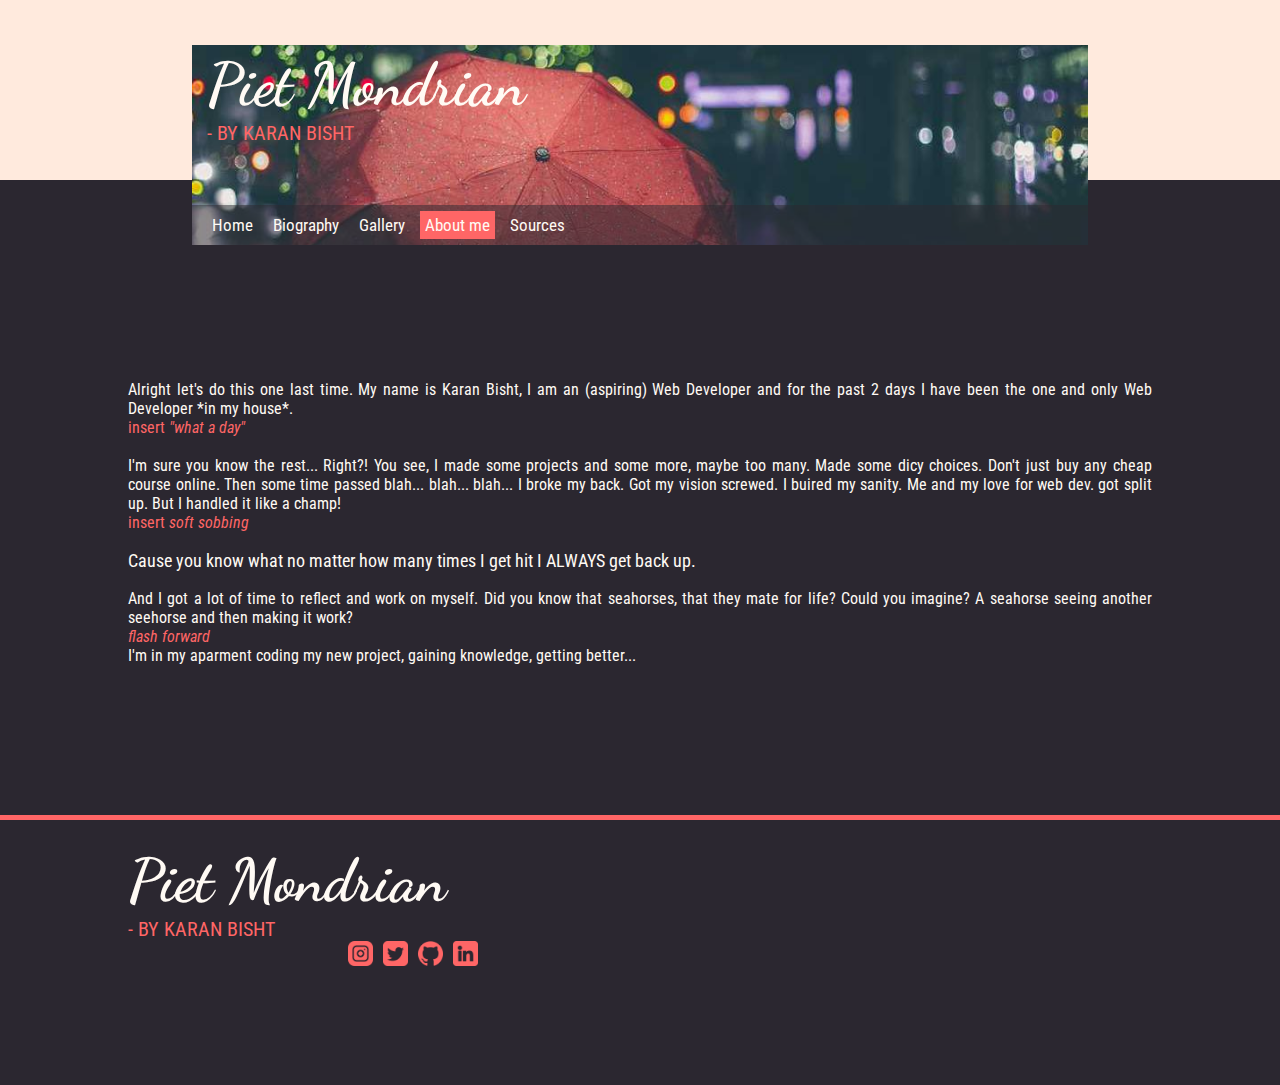
<file: about_me.html>
<!DOCTYPE html>
<html lang="en">

<head>
    <meta charset="UTF-8">
    <meta name="viewport" content="width=device-width, initial-scale=1.0">
    <title>About Me</title>

    <link rel="preconnect" href="https://fonts.googleapis.com">
    <link rel="preconnect" href="https://fonts.gstatic.com" crossorigin>
    <link href="https://fonts.googleapis.com/css2?family=Dancing+Script:wght@600&display=swap" rel="stylesheet">

    <link rel="preconnect" href="https://fonts.googleapis.com">
    <link rel="preconnect" href="https://fonts.gstatic.com" crossorigin>
    <link href="https://fonts.googleapis.com/css2?family=Roboto+Condensed:wght@300&display=swap" rel="stylesheet">

    <link rel="apple-touch-icon" sizes="180x180" href="./assets/favicon/apple-touch-icon.png">
    <link rel="icon" type="image/png" sizes="32x32" href="./assets/favicon/favicon-32x32.png">
    <link rel="icon" type="image/png" sizes="16x16" href="./assets/favicon/favicon-16x16.png">
    <link rel="manifest" href="./assets/favicon/site.webmanifest">

    <link rel="stylesheet" href="./assets/css/style.css">

    <style>
        p,
        h4 {
            font-family: 'Roboto Condensed', sans-serif;
            text-align: justify;
            color: #FFFAF4;
        }

        span {
            color: #FF6666;
        }

        .emphasis {
            font-size: 18px;
        }
    </style>
</head>

<body>
    <header></header>
    <div class="heading">
        <img src="./assets/images/0.jpg" alt="">
        <h2>Piet Mondrian</h2>
        <p>- BY KARAN BISHT</p>
        <div class="navigation">
            <a href="./index.html" style="margin-left: 15px;">Home</a>
            <a href="./biography.html">Biography</a>
            <a href="./gallery.html">Gallery</a>
            <a href="./about_me.html" style="background-color: #FF6666;">About me</a>
            <a href="./sources.html">Sources</a>
        </div>
    </div>
    <div class="flex_centre">
        <div class="main">
            <p>
                Alright let's do this one last time.
                My name is Karan Bisht, I am an (aspiring) Web Developer and
                for the past 2 days I have been the one and only Web Developer *in my house*.
                <br>
                <span>insert <i>"what a day"</i></span>
                <br><br>
                I'm sure you know the rest... Right?!
                You see, I made some projects and some more, maybe too many. Made some dicy choices. Don't just buy any
                cheap course online. Then some time passed blah... blah... blah...
                I broke my back. Got my vision screwed. I buired my sanity. Me and my love for web dev. got split up.
                But I handled it like a champ!
                <br>
                <span>insert <i>soft sobbing</i></span>
                <br>
            </p>
            <br>
            <p class="emphasis">Cause you know what no matter how many times I get hit I ALWAYS get back up.</p>
            <br>
            <p>
                And I got a lot of time to reflect and work on myself. Did you know that seahorses, that they mate for
                life?
                Could you imagine? A seahorse seeing another seehorse and then making it work?
                <br>
                <span><i>flash forward</i></span>
                <br>
                I'm in my aparment coding my new project, gaining knowledge, getting better...
            </p>
        </div>

    </div>

    <footer>
        <h3></h3>
        <div class="contact">
            <h2>Piet Mondrian</h2>
            <p>- BY KARAN BISHT</p>
            <div class="links">
                <a href="https://instagram.com/karan_b1603" target="_blank">
                    <img src="./assets/images/instagram.png" width="25px"></a>
                <a href="https://twitter.com/karan_b1603" target="_blank">
                    <img src="./assets/images/twitter.png" width="25px"></a>
                <a href="https://github.com/Karan-Bisht16" target="_blank">
                    <img src="./assets/images/github.png" width="25px"></a>
                <a href="https://www.linkedin.com/in/karan-bisht-583918254/" target="_blank">
                    <img src="./assets/images/linkedin.png" width="25px"></a>
            </div>
        </div>
    </footer>
</body>

</html>
</file>
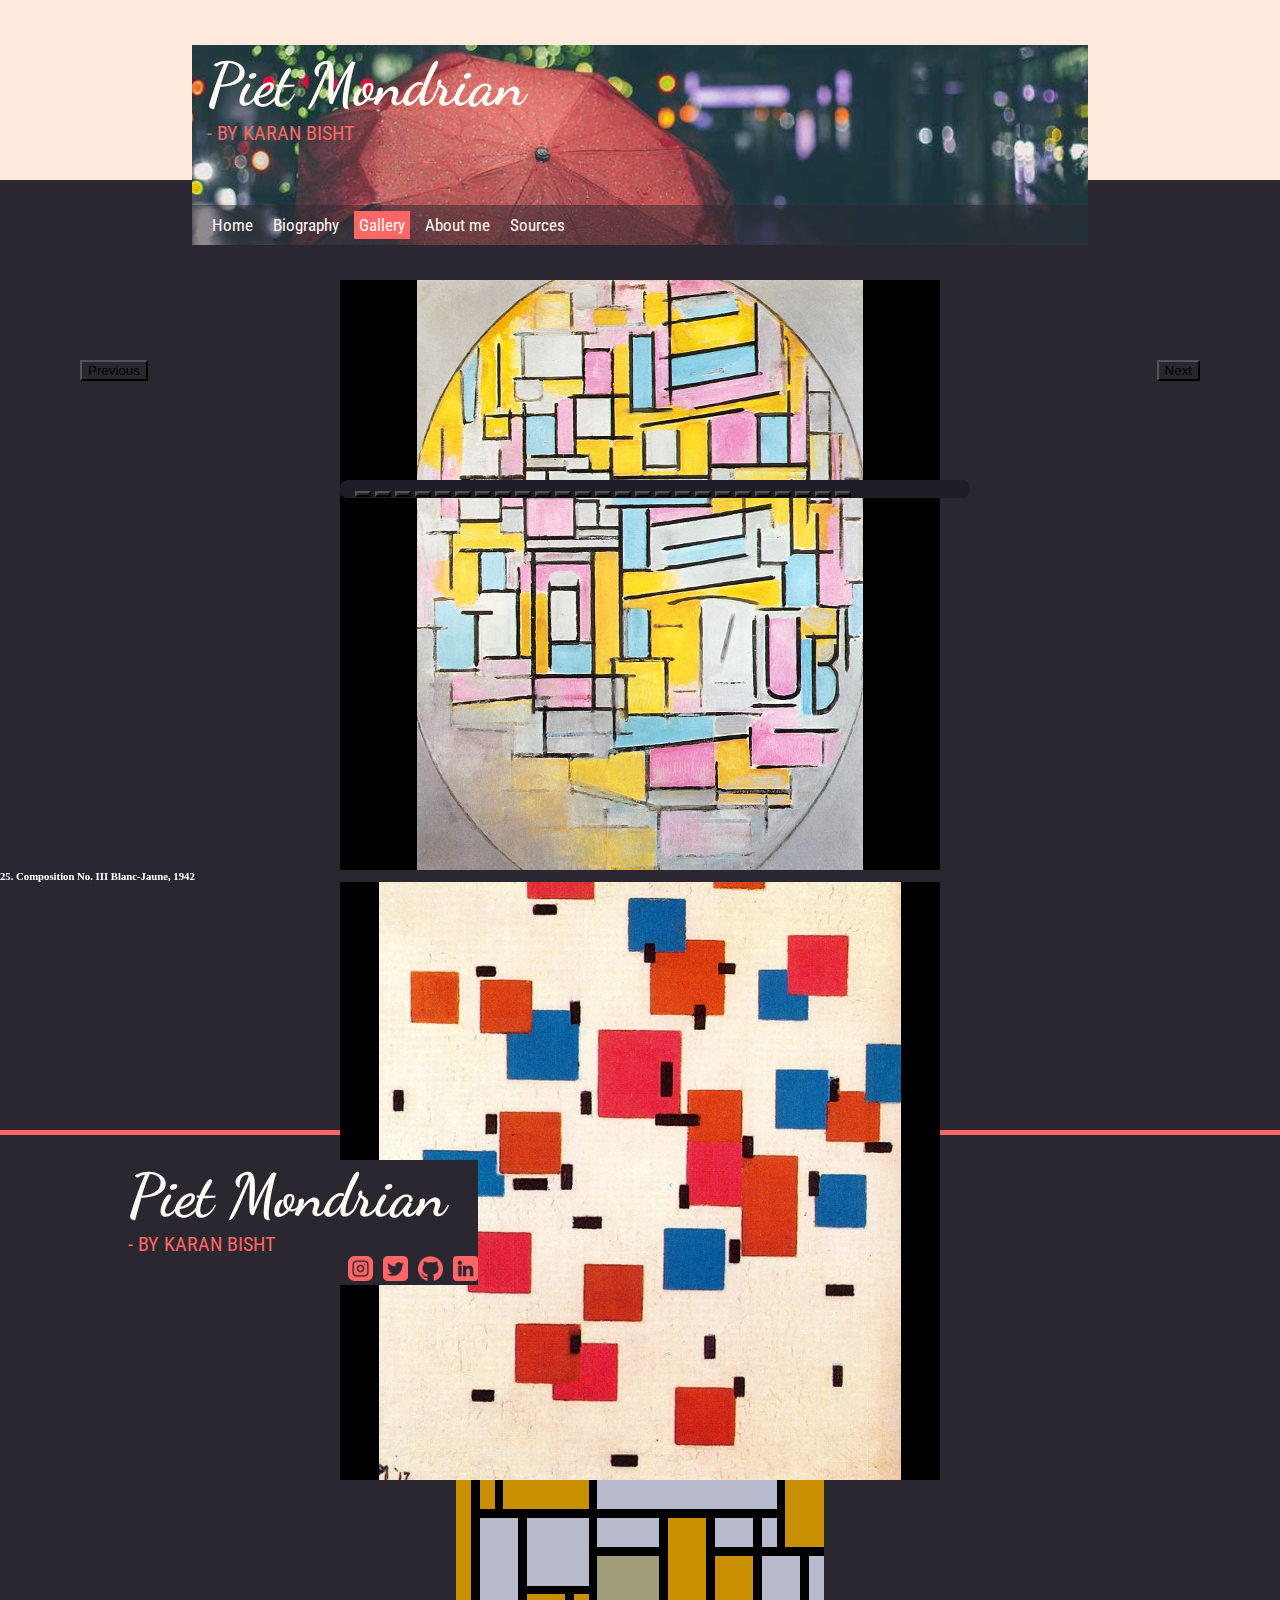
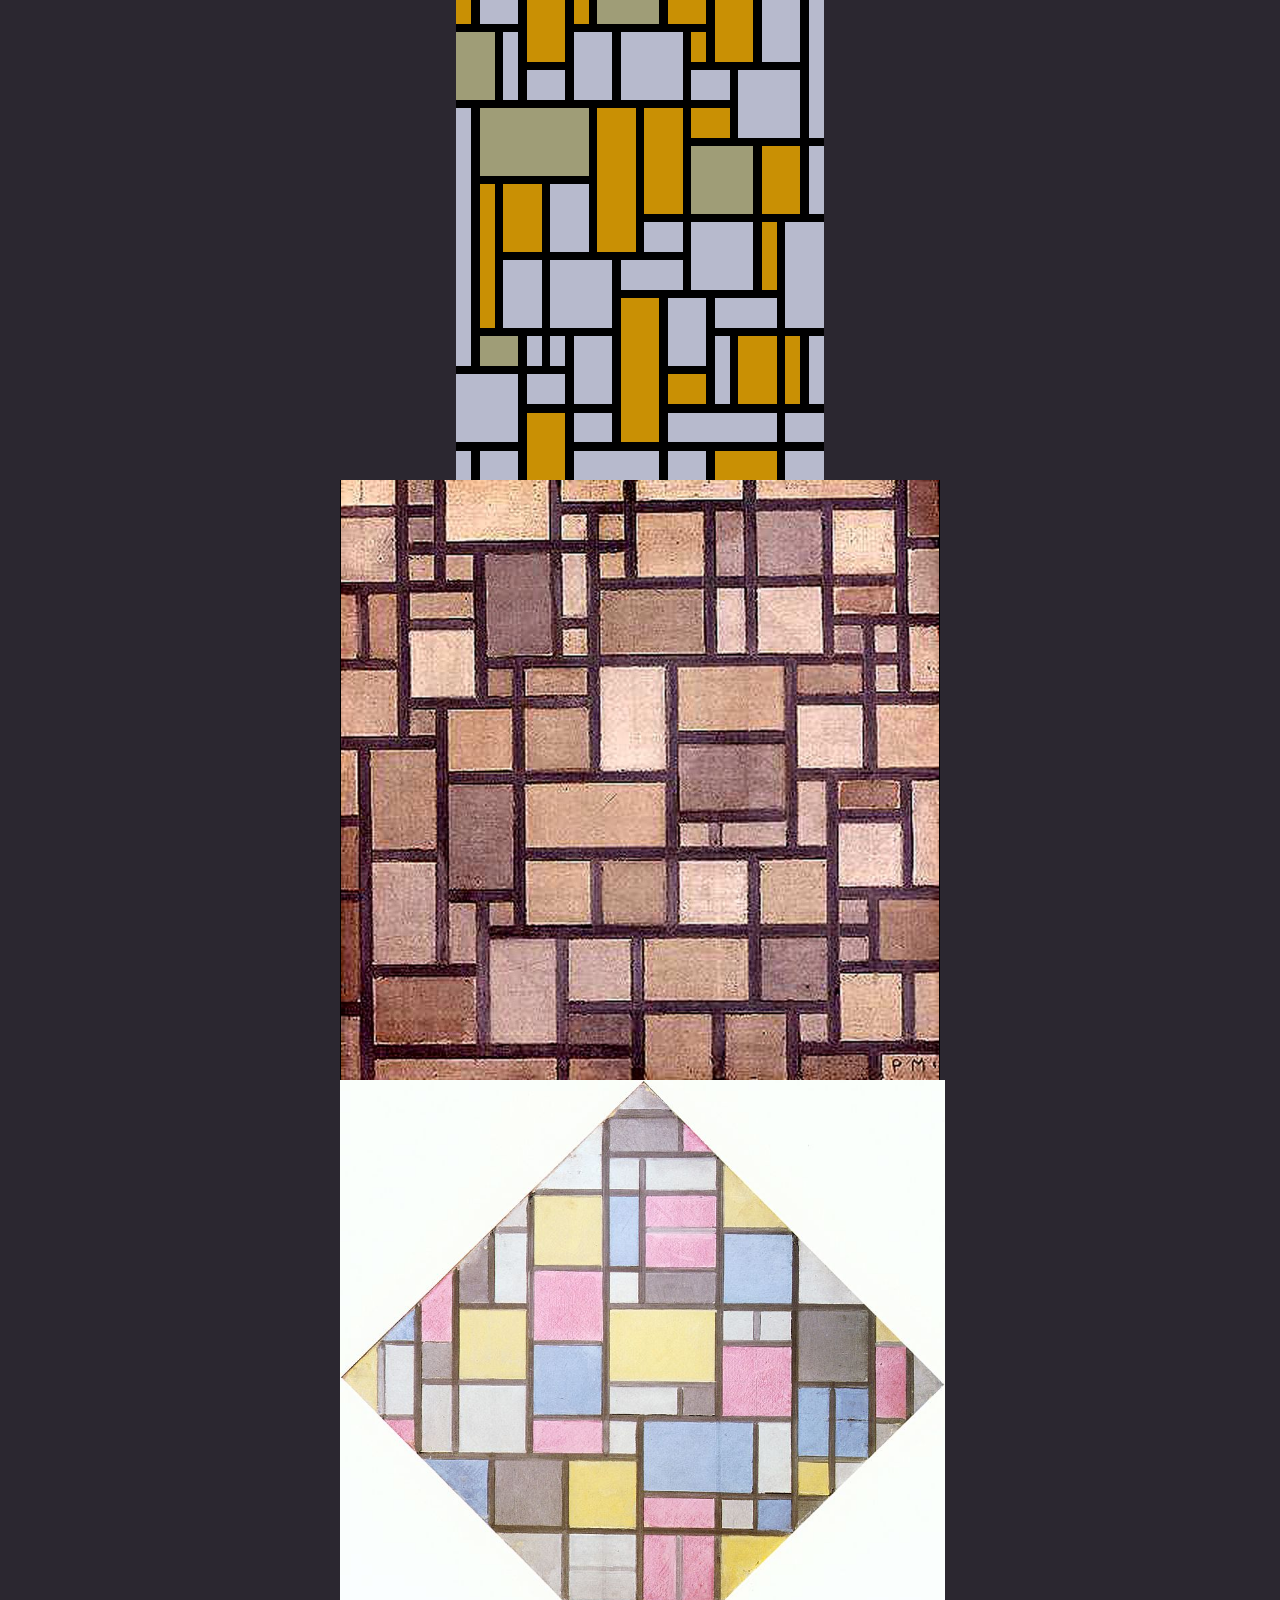
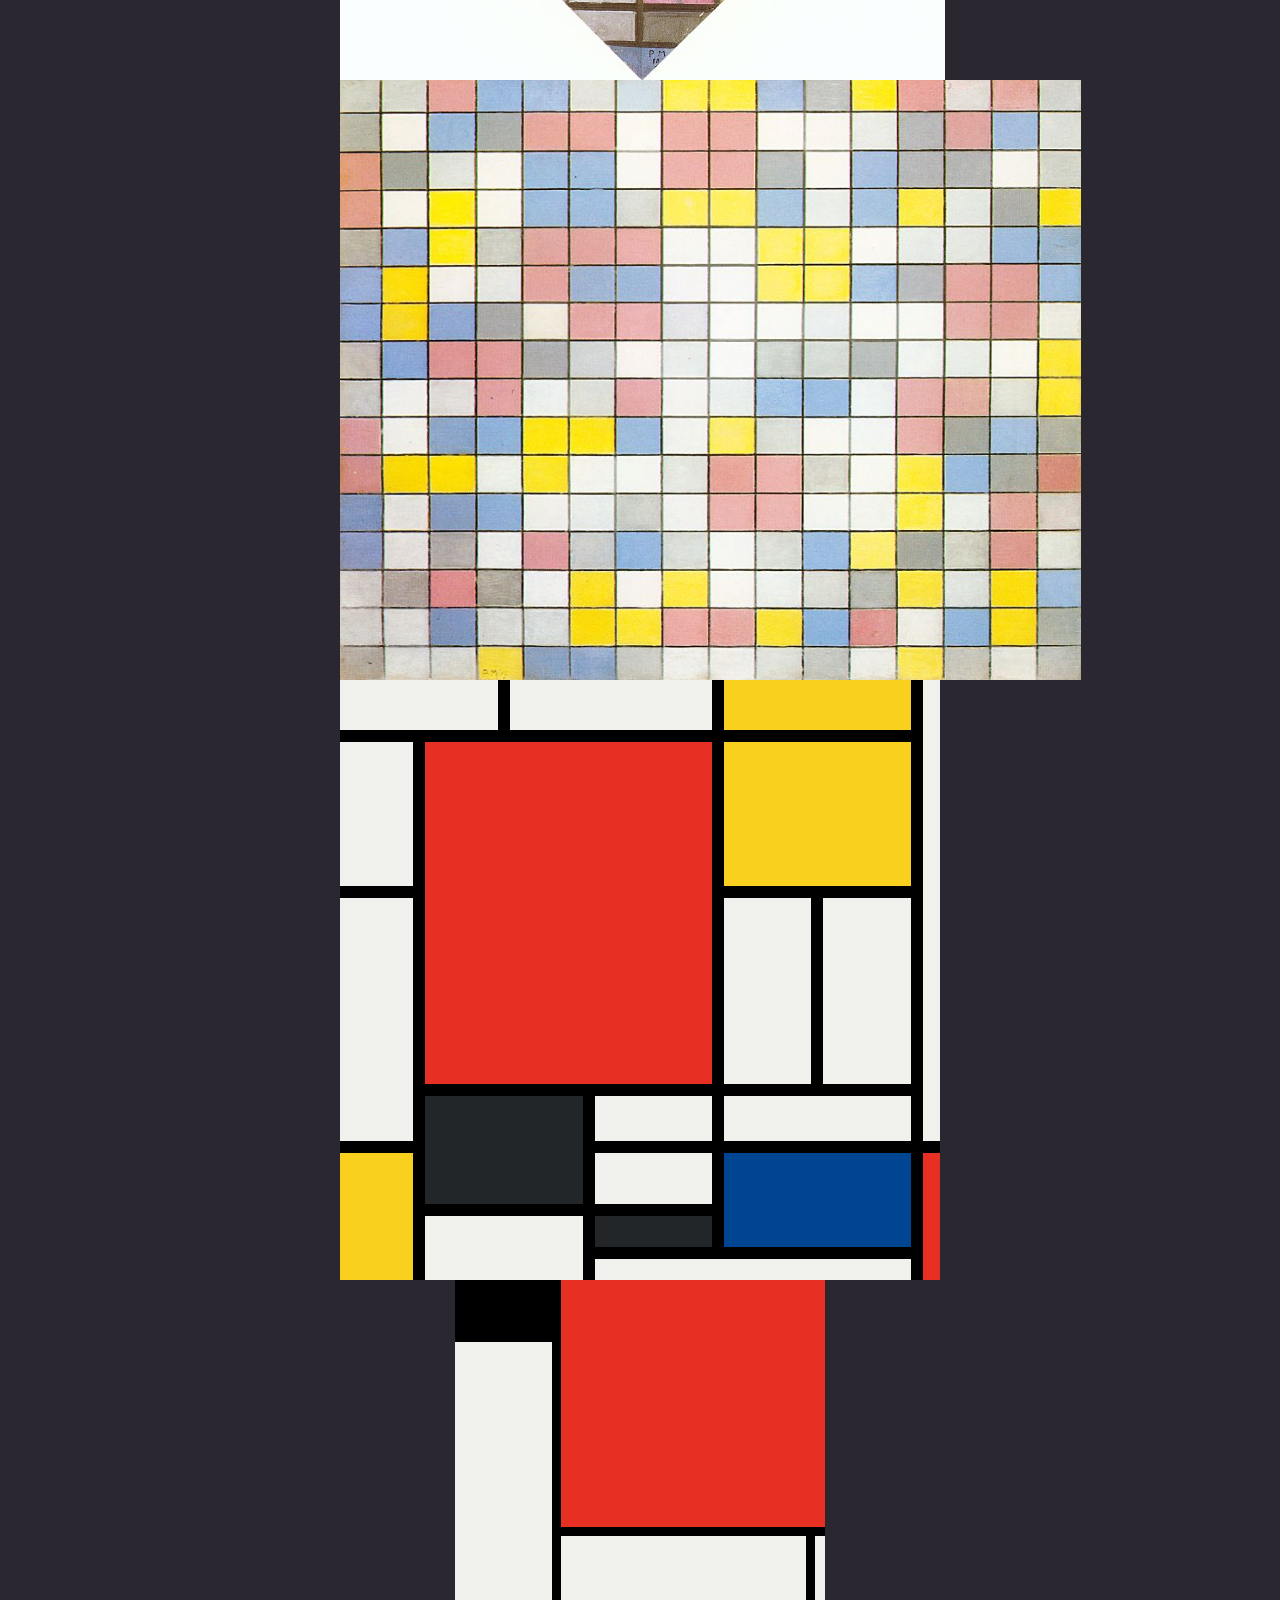
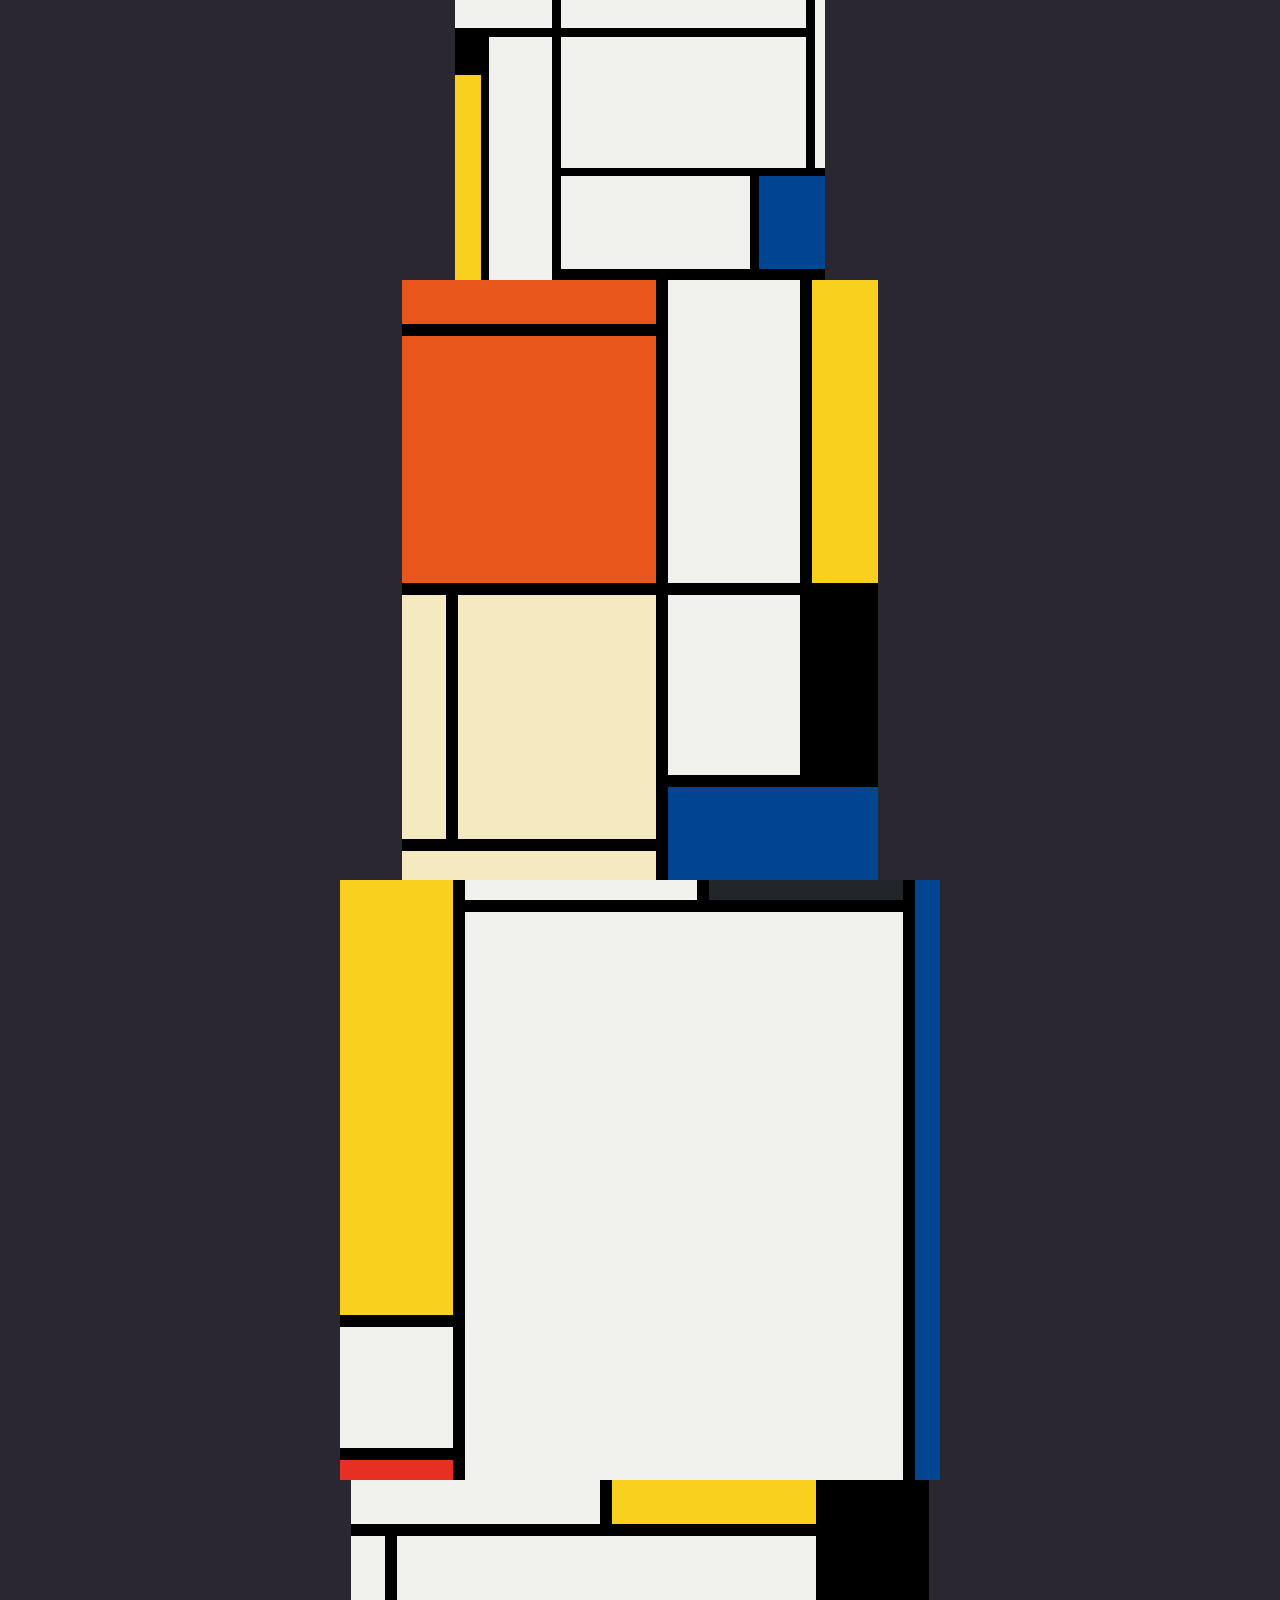
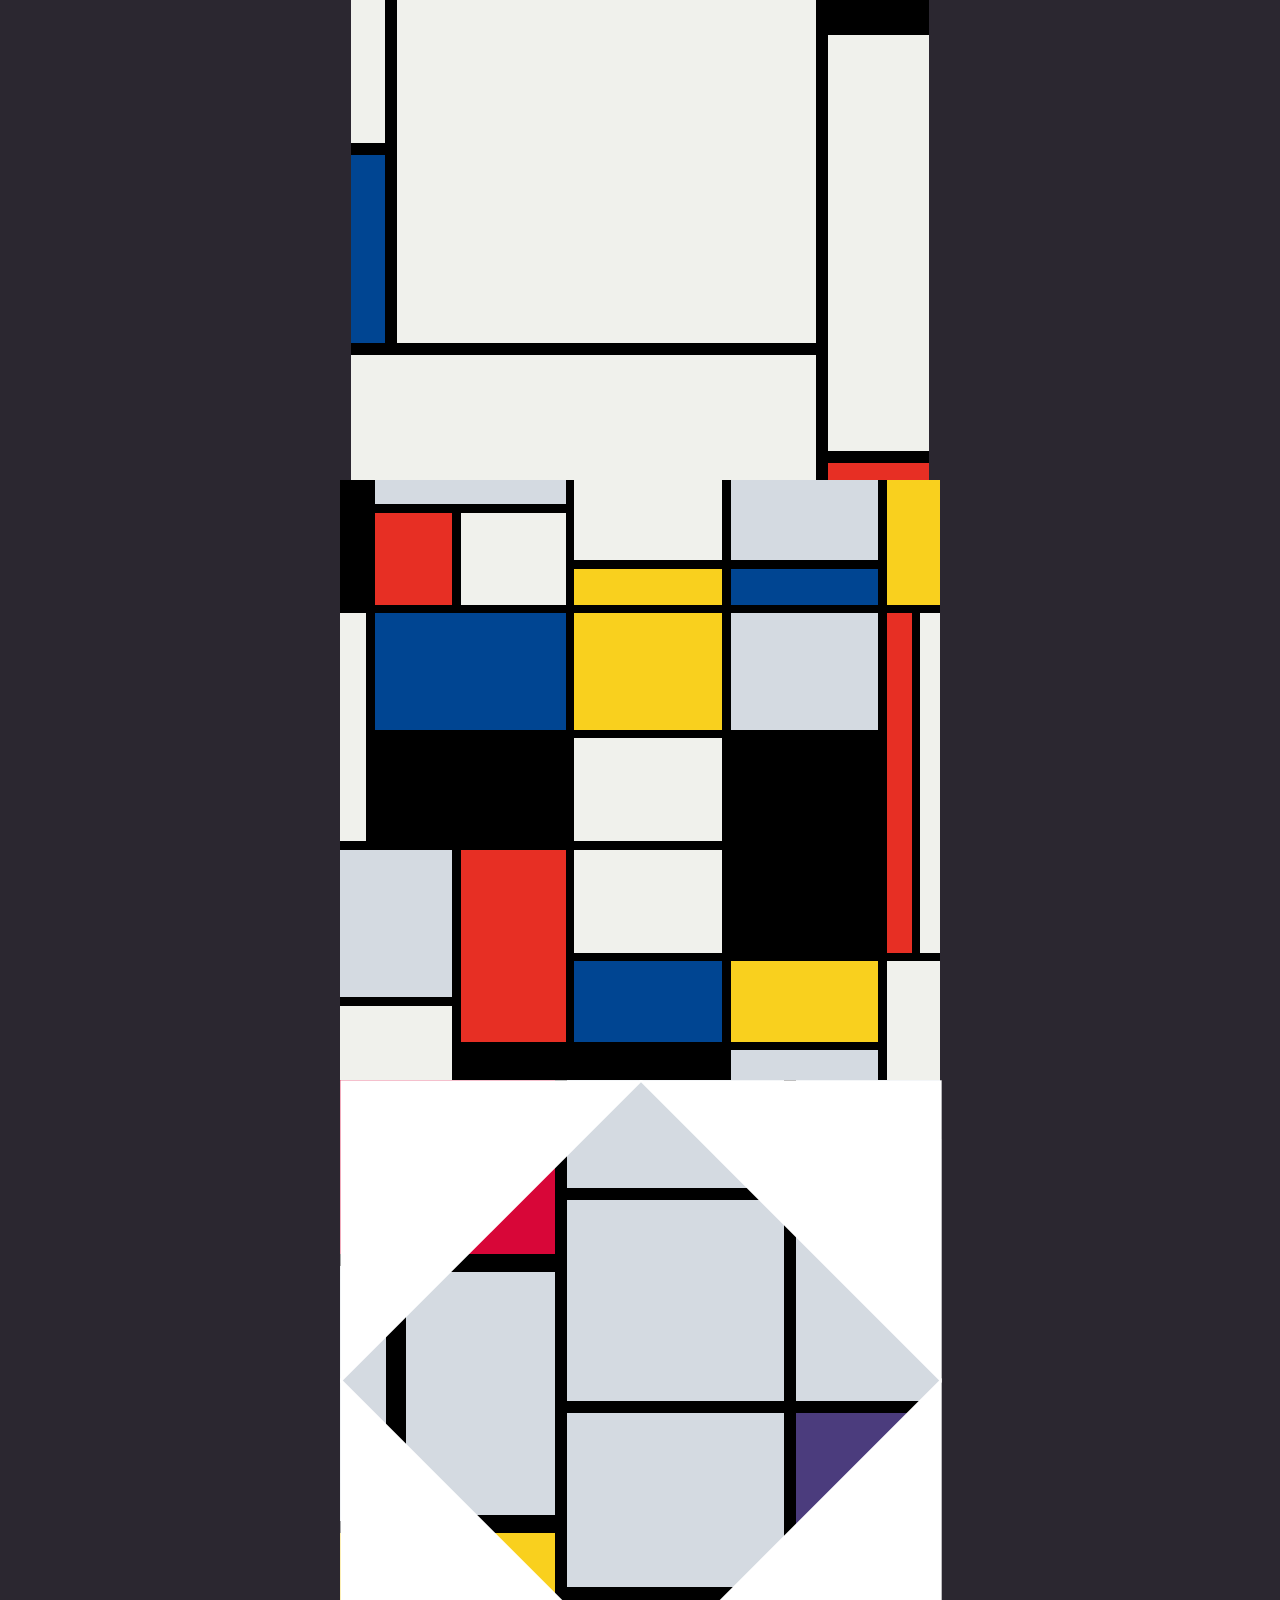
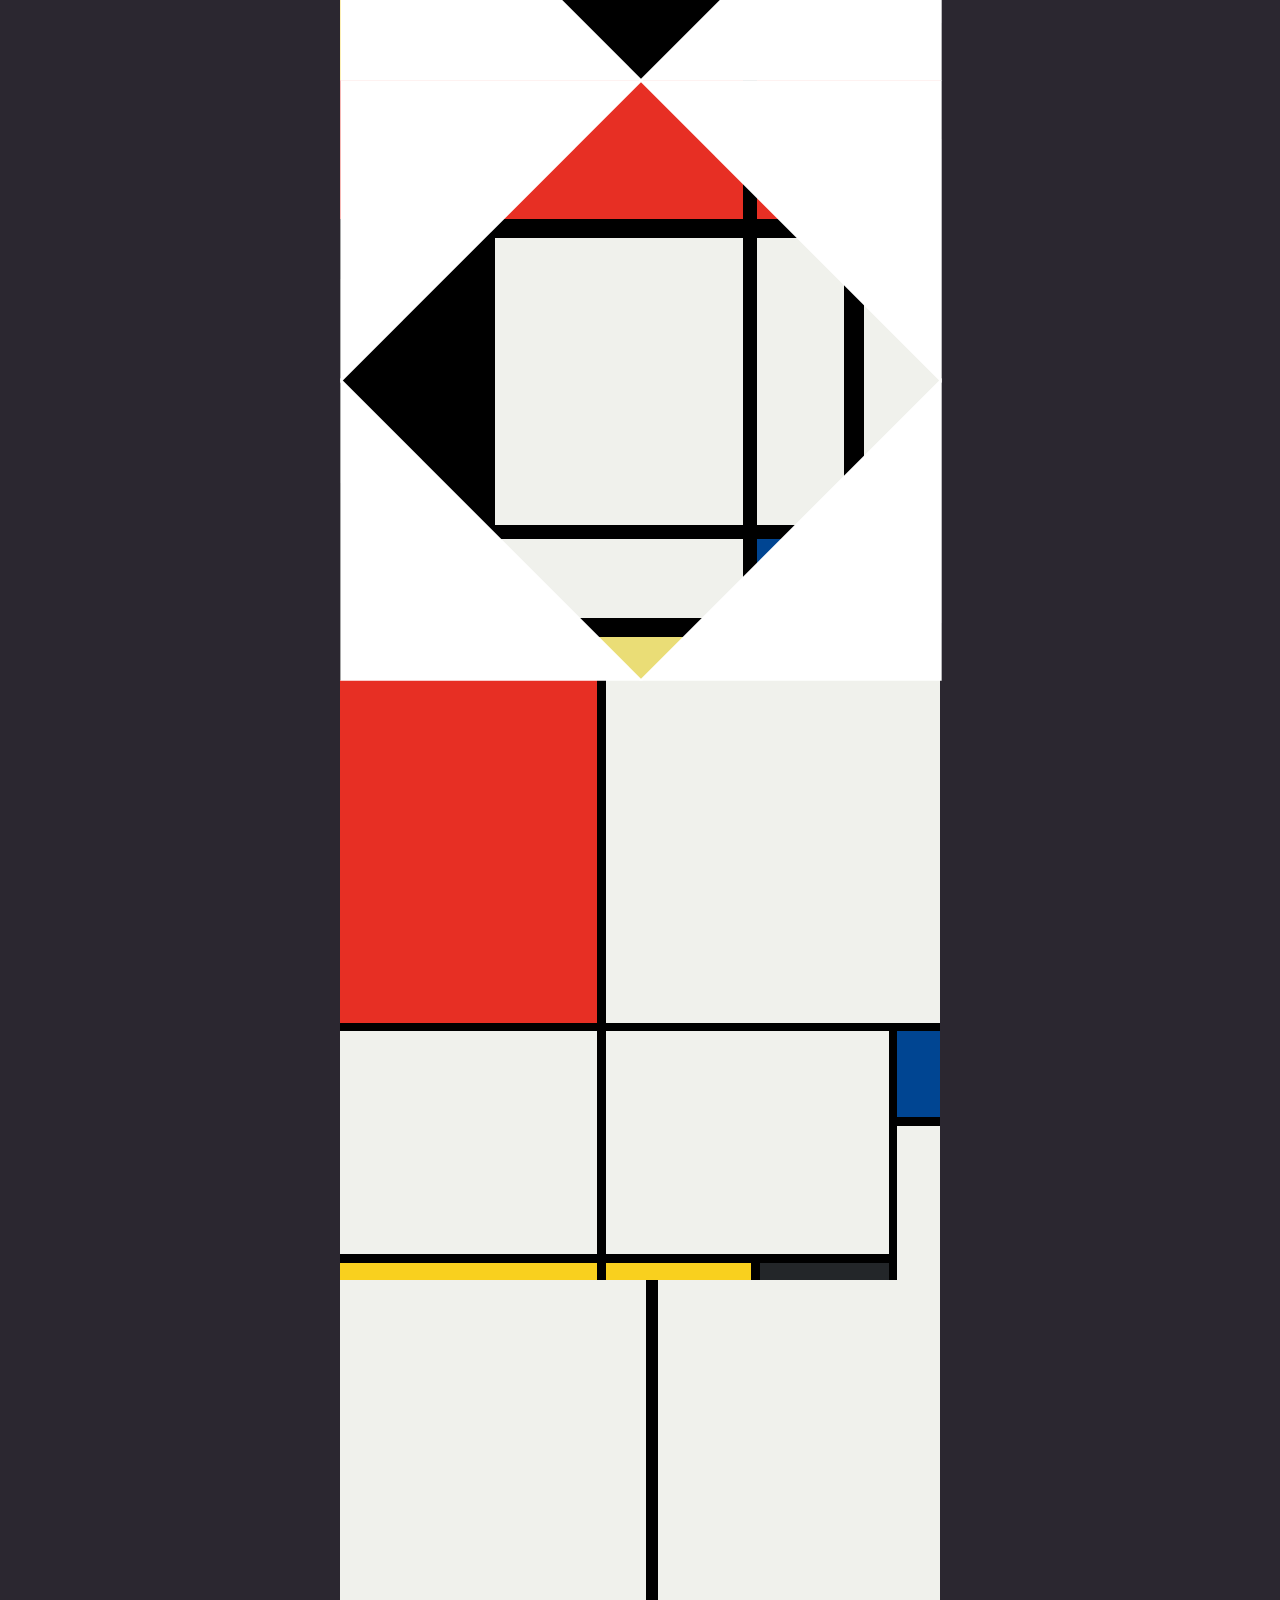
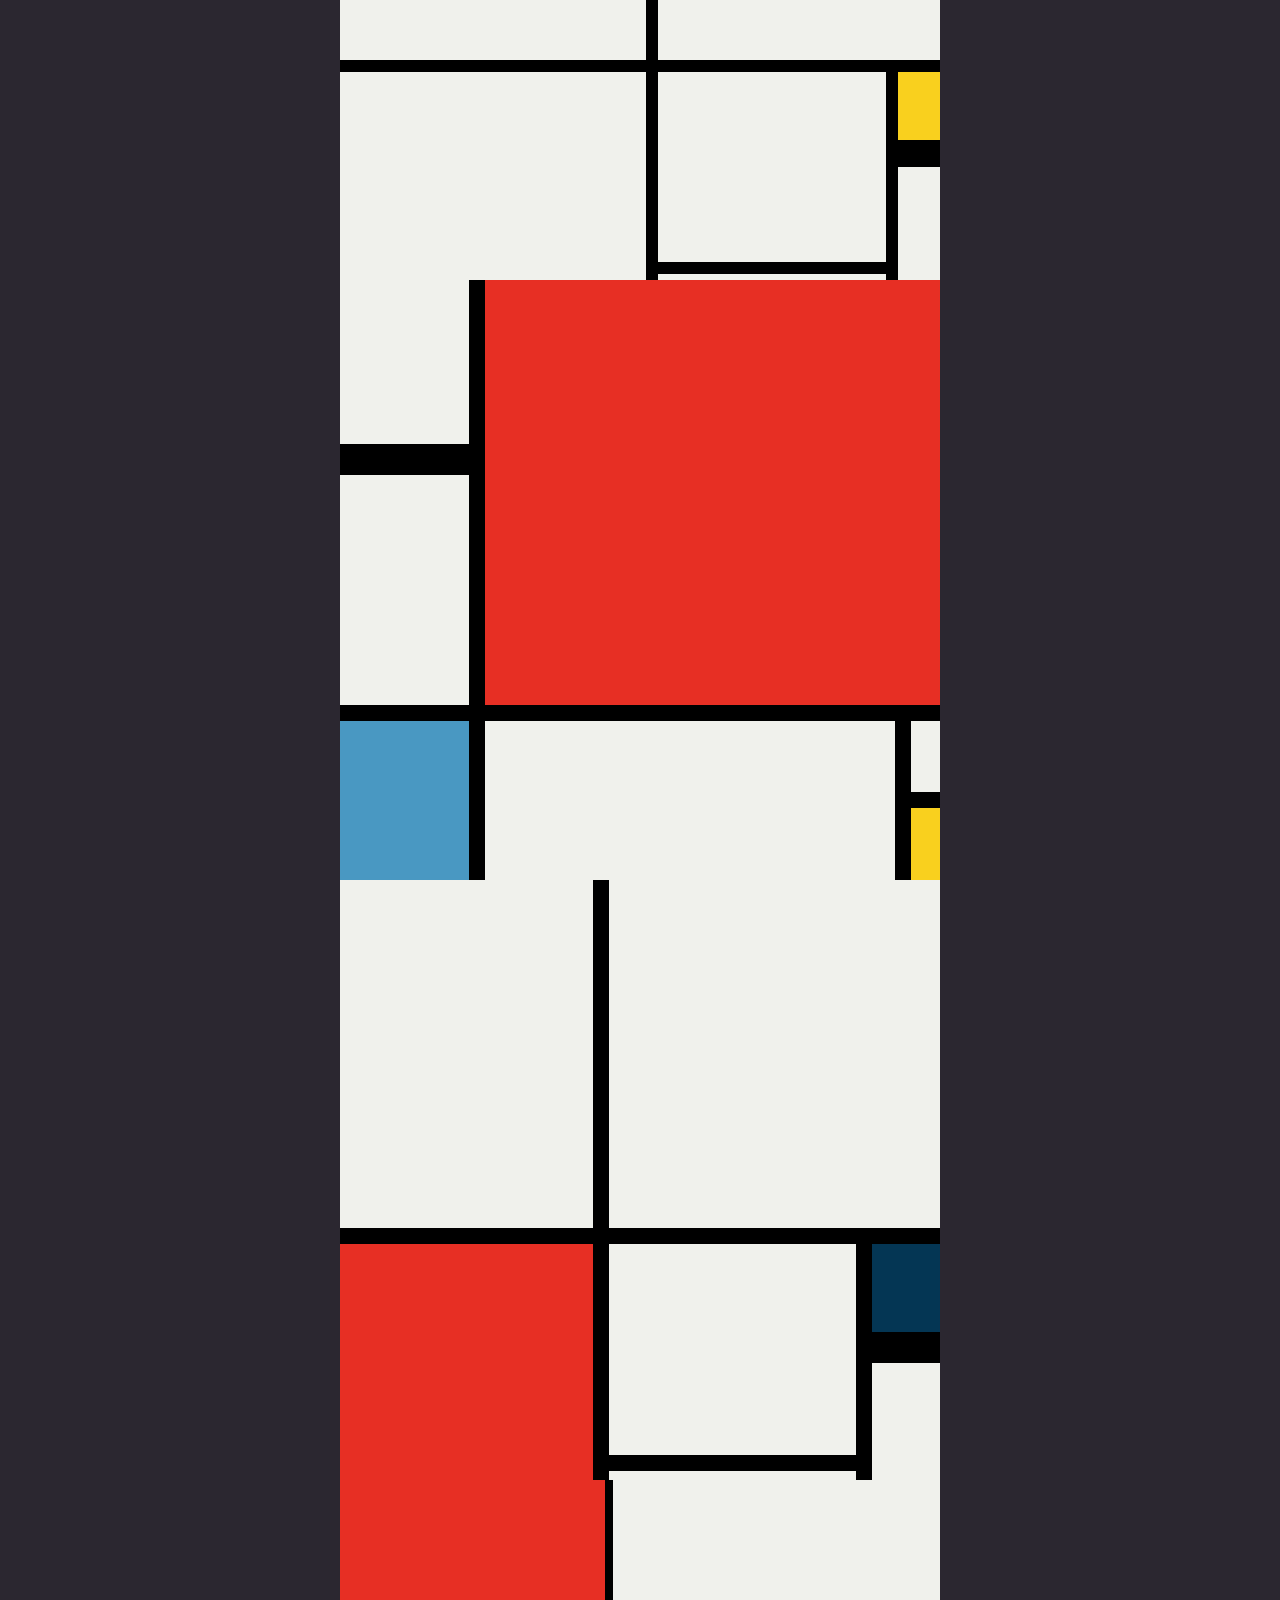
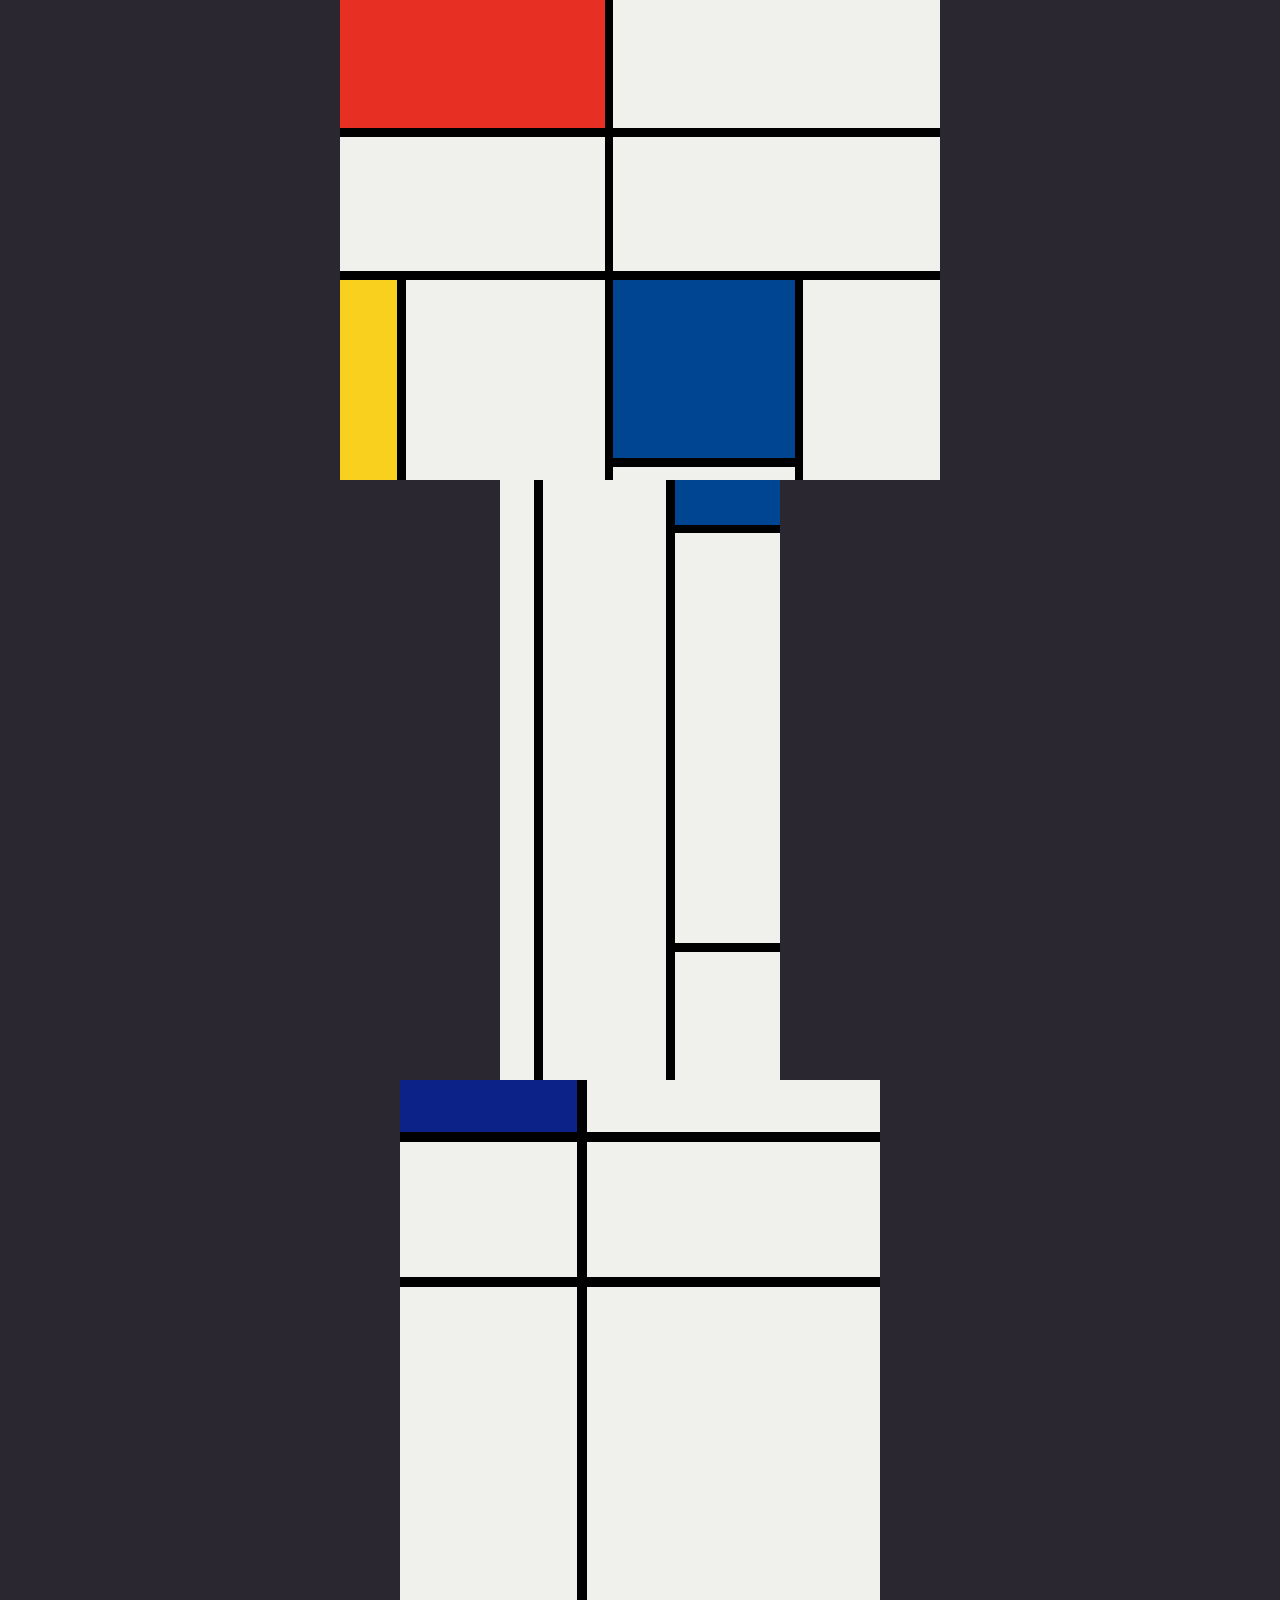
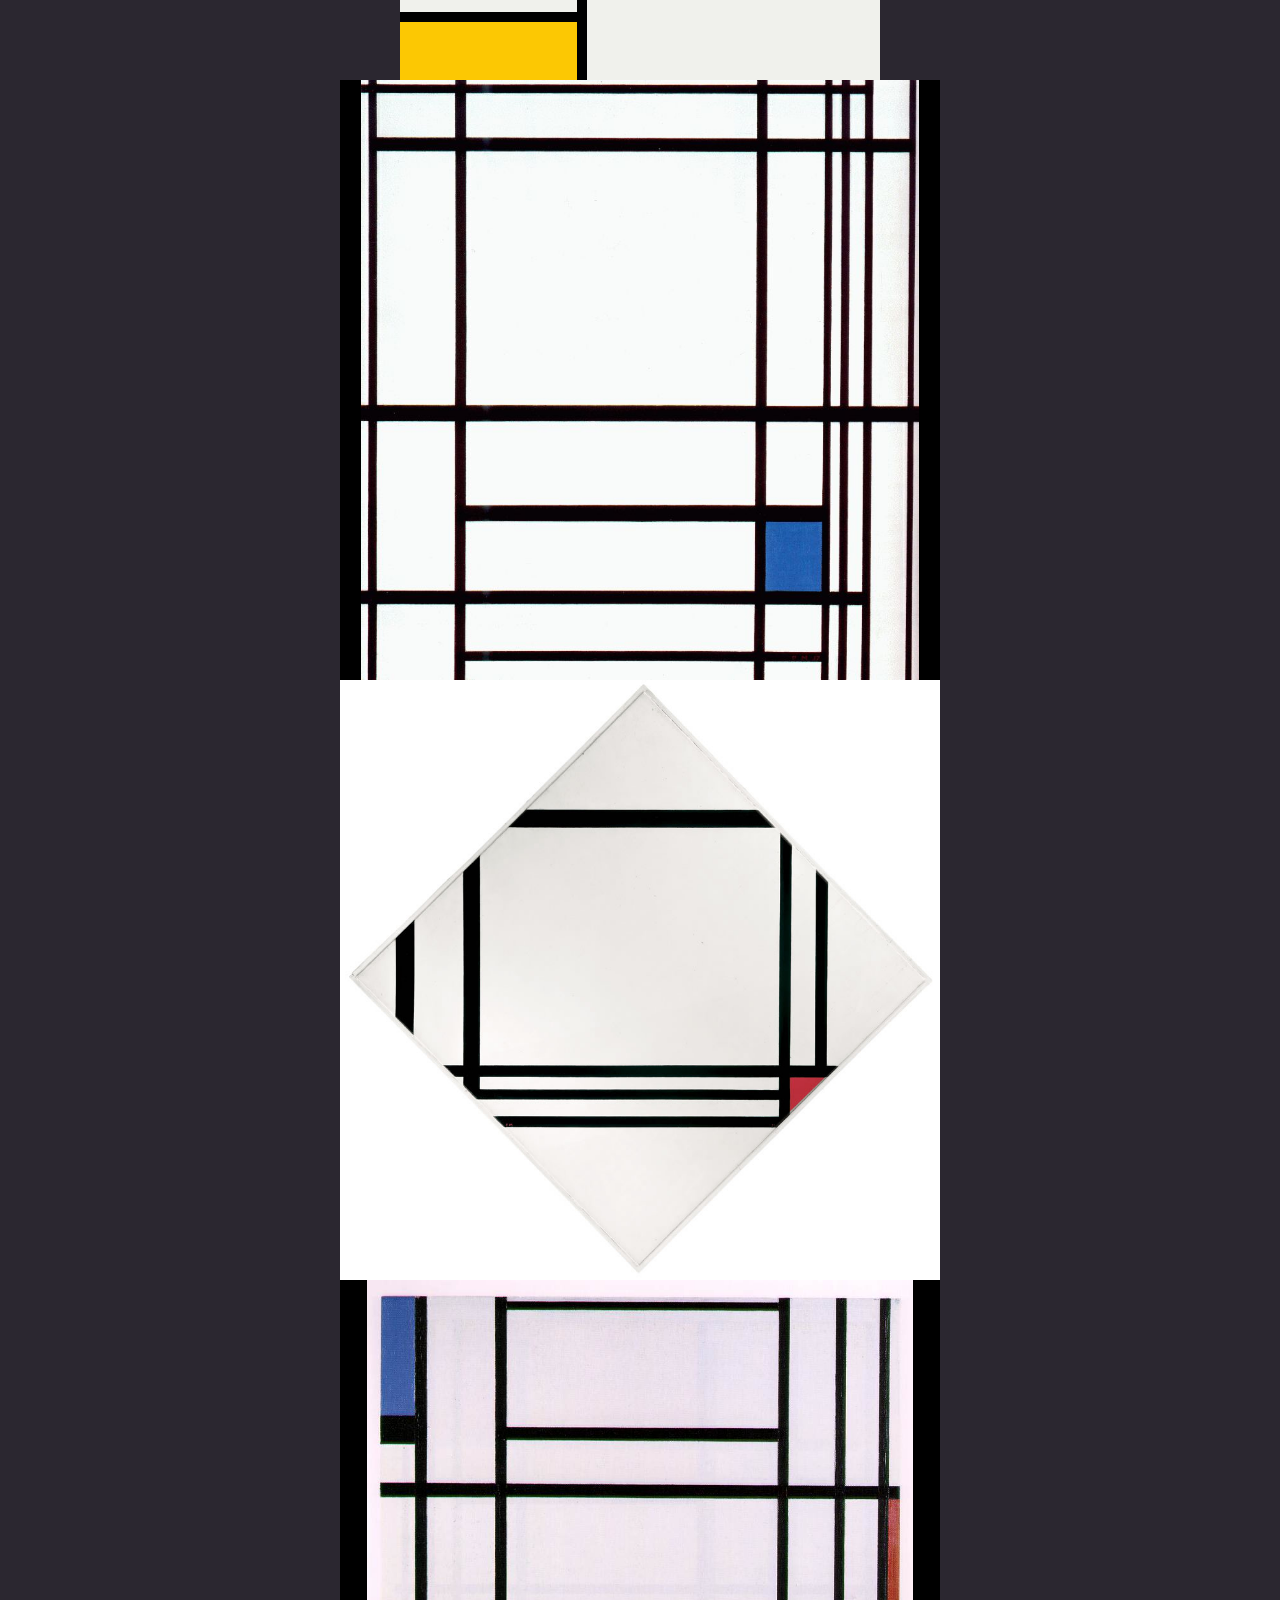
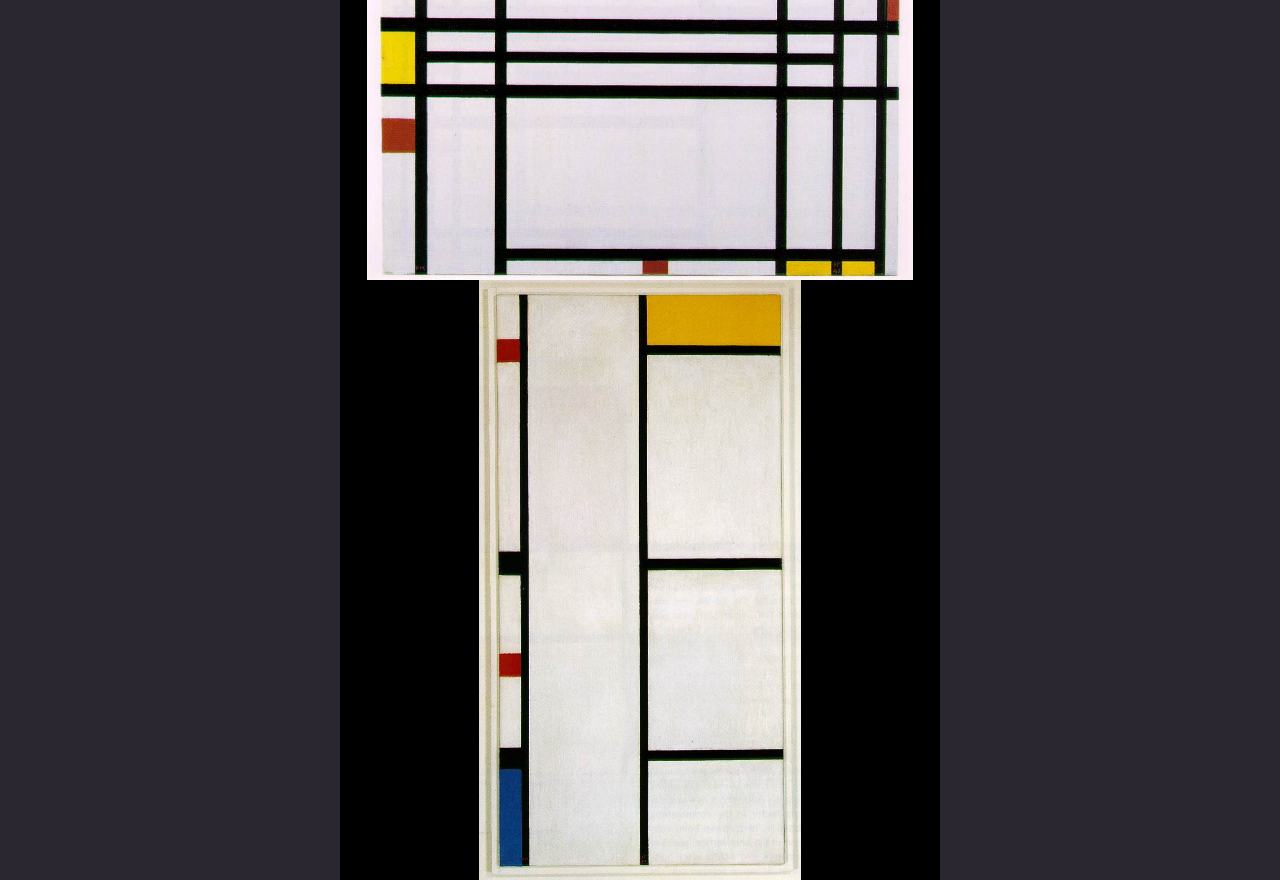
<file: gallery.html>
<!DOCTYPE html>
<html lang="en">

<head>
    <meta charset="UTF-8">
    <meta name="viewport" content="width=device-width, initial-scale=1.0">
    <title>Piet Mondrian - Gallery</title>

    <link rel="preconnect" href="https://fonts.googleapis.com">
    <link rel="preconnect" href="https://fonts.gstatic.com" crossorigin>
    <link href="https://fonts.googleapis.com/css2?family=Dancing+Script:wght@600&display=swap" rel="stylesheet">

    <link rel="preconnect" href="https://fonts.googleapis.com">
    <link rel="preconnect" href="https://fonts.gstatic.com" crossorigin>
    <link href="https://fonts.googleapis.com/css2?family=Roboto+Condensed:wght@300&display=swap" rel="stylesheet">

    <link href="https://cdn.jsdelivr.net/npm/bootstrap@5.3.0-alpha2/dist/css/bootstrap.min.css" rel="stylesheet"
        integrity="sha384-aFq/bzH65dt+w6FI2ooMVUpc+21e0SRygnTpmBvdBgSdnuTN7QbdgL+OapgHtvPp" crossorigin="anonymous">

    <link rel="apple-touch-icon" sizes="180x180" href="./assets/favicon/apple-touch-icon.png">
    <link rel="icon" type="image/png" sizes="32x32" href="./assets/favicon/favicon-32x32.png">
    <link rel="icon" type="image/png" sizes="16x16" href="./assets/favicon/favicon-16x16.png">
    <link rel="manifest" href="./assets/favicon/site.webmanifest">

    <link rel="stylesheet" href="./assets/css/style.css">
    <link rel="stylesheet" href="./assets/css/artwork.css">

    <style>
        body {
            background-color: #2B2730;
        }

        .flex_centre {
            display: flex;
            flex-flow: row wrap;
            justify-content: space-evenly;
            gap: 40px;
            width: 100%;
            height: 600px;
            align-items: center;
            position: relative;
            top: -100px;
            margin: 0 auto 150px auto;
        }

        .carousel-inner {
            width: 100%;
            height: 670px;
        }

        .carousel-caption {
            width: 100%;
            position: absolute;
            top: 590px;
            left: 0px;
        }

        .carousel-control-next,
        .carousel-control-prev {
            position: absolute;
            top: 40vh;
        }

        .carousel-control-next {
            right: 80px;
        }

        .carousel-control-prev {
            left: 80px;
        }


        .carousel-caption>h6 {
            background-color: transparent;
            color: white;
        }

        .carousel-indicators {
            width: 600px;
            position: fixed;
            margin: 0 auto;
            background-color: #211d26;
            padding: 0 15px;
            border-radius: 7px;
        }

        .case>img {
            height: 600px;
            margin: 0 auto;
        }

        @media (max-width: 600px) {
            .carousel {
                width: 100%;
            }

            .heading>h2 {
                margin-bottom: 0;
            }

            .flex_centre {
                height: auto;
                margin-bottom: 200px;
                top: -150px;
                gap: 0;
            }

            .carousel-indicators {
                padding: 0;
                width: 100%;
            }

            .carousel-inner {
                height: auto;
            }

            .d-md-block {
                display: block !important;
            }

            .carousel-caption {
                position: static;
                color: whitesmoke;
                z-index: 1000000;
            }

            .carousel-caption>h6 {
                padding: 0 5px 10px 5px;
            }

            .case {
                gap: 5px;
                width: 300px;
                max-width: 400px !important;
            }

            .case>img {
                max-width: 100%;
                height: auto;
            }

            .carousel-control-next,
            .carousel-control-prev {
                top: 30vh;
            }

            .carousel-control-prev {
                left: 20px;
            }

            .carousel-control-next {
                right: 20px;
            }

            .artwork_1 {
                height: 403px;
            }

            .artwork_2 {
                height: 345.26px;
            }

            .artwork_3 {
                height: 408.71px;
                gap: 6px;
            }

            .artwork_6 {
                height: 242px;
            }

            .artwork_8 {
                height: 405.405px;
            }

            .artwork_9 {
                height: 378px;
            }

            .artwork_11 {
                height: 311.41px;
            }

            .artwork_20 {
                width: 225px;
                height: 481.5px;
            }

            .artwork_21 {
                height: 375px;
            }

            .artwork_22 {
                height: 322.53px;
            }

            .artwork_24 {
                height: 329.251px;
            }

            .artwork_25 {
                height: 464.53px;
            }

            .artwork_3,
            .artwork_8,
            .artwork_25 {
                width: 250px;
            }

            .artwork_4,
            .artwork_5,
            .artwork_7,
            .artwork_10,
            .artwork_12,
            .artwork_13,
            .artwork_14,
            .artwork_15,
            .artwork_16,
            .artwork_17,
            .artwork_18,
            .artwork_19,
            .artwork_23 {
                height: 300px;
            }

            .white_background {
                top: -75px;
                margin: 0 auto;
                transform: scale(0.5) translateX(-50%);
            }
        }
    </style>
</head>

<body>
    <header></header>
    <div class="heading">
        <img src="./assets/images/0.jpg" alt="">
        <h2>Piet Mondrian</h2>
        <p>- BY KARAN BISHT</p>
        <div class="navigation">
            <a href="./index.html" style="margin-left: 15px;">Home</a>
            <a href="./biography.html">Biography</a>
            <a href="./gallery.html" style="background-color: #FF6666;">Gallery</a>
            <a href="./about_me.html">About me</a>
            <a href="./sources.html">Sources</a>
        </div>
    </div>
    <div class="flex_centre">
        <div id="carouselExampleCaptions" class="carousel slide">
            <div class="carousel-indicators">
                <button type="button" data-bs-target="#carouselExampleCaptions" data-bs-slide-to="0" class="active"
                    aria-current="true" aria-label="Slide 1"></button>
                <button type="button" data-bs-target="#carouselExampleCaptions" data-bs-slide-to="1"
                    aria-label="Slide 2"></button>
                <button type="button" data-bs-target="#carouselExampleCaptions" data-bs-slide-to="2"
                    aria-label="Slide 3"></button>
                <button type="button" data-bs-target="#carouselExampleCaptions" data-bs-slide-to="3"
                    aria-label="Slide 4"></button>
                <button type="button" data-bs-target="#carouselExampleCaptions" data-bs-slide-to="4"
                    aria-label="Slide 5"></button>
                <button type="button" data-bs-target="#carouselExampleCaptions" data-bs-slide-to="5"
                    aria-label="Slide 6"></button>
                <button type="button" data-bs-target="#carouselExampleCaptions" data-bs-slide-to="6"
                    aria-label="Slide 7"></button>
                <button type="button" data-bs-target="#carouselExampleCaptions" data-bs-slide-to="7"
                    aria-label="Slide 8"></button>
                <button type="button" data-bs-target="#carouselExampleCaptions" data-bs-slide-to="8"
                    aria-label="Slide 9"></button>
                <button type="button" data-bs-target="#carouselExampleCaptions" data-bs-slide-to="9"
                    aria-label="Slide 10"></button>
                <button type="button" data-bs-target="#carouselExampleCaptions" data-bs-slide-to="10"
                    aria-label="Slide 11"></button>
                <button type="button" data-bs-target="#carouselExampleCaptions" data-bs-slide-to="11"
                    aria-label="Slide 12"></button>
                <button type="button" data-bs-target="#carouselExampleCaptions" data-bs-slide-to="12"
                    aria-label="Slide 13"></button>
                <button type="button" data-bs-target="#carouselExampleCaptions" data-bs-slide-to="13"
                    aria-label="Slide 14"></button>
                <button type="button" data-bs-target="#carouselExampleCaptions" data-bs-slide-to="14"
                    aria-label="Slide 15"></button>
                <button type="button" data-bs-target="#carouselExampleCaptions" data-bs-slide-to="15"
                    aria-label="Slide 16"></button>
                <button type="button" data-bs-target="#carouselExampleCaptions" data-bs-slide-to="16"
                    aria-label="Slide 17"></button>
                <button type="button" data-bs-target="#carouselExampleCaptions" data-bs-slide-to="17"
                    aria-label="Slide 18"></button>
                <button type="button" data-bs-target="#carouselExampleCaptions" data-bs-slide-to="18"
                    aria-label="Slide 19"></button>
                <button type="button" data-bs-target="#carouselExampleCaptions" data-bs-slide-to="19"
                    aria-label="Slide 20"></button>
                <button type="button" data-bs-target="#carouselExampleCaptions" data-bs-slide-to="20"
                    aria-label="Slide 21"></button>
                <button type="button" data-bs-target="#carouselExampleCaptions" data-bs-slide-to="21"
                    aria-label="Slide 22"></button>
                <button type="button" data-bs-target="#carouselExampleCaptions" data-bs-slide-to="22"
                    aria-label="Slide 23"></button>
                <button type="button" data-bs-target="#carouselExampleCaptions" data-bs-slide-to="23"
                    aria-label="Slide 24"></button>
                <button type="button" data-bs-target="#carouselExampleCaptions" data-bs-slide-to="24"
                    aria-label="Slide 25"></button>
            </div>
            <div class="carousel-inner">
                <div class="carousel-item active">
                    <div class="artwork_1 case">
                        <img src="./assets/images/artworks/1 [1914].jpg">
                    </div>
                    <div class="carousel-caption d-none d-md-block">
                        <h6>1. Composition with Oval in Color Planes II, 1914</h6>
                    </div>
                </div>
                <div class="carousel-item">
                    <div class="artwork_2 case">
                        <img src="./assets/images/artworks/2 [1917].jpg">
                    </div>
                    <div class="carousel-caption d-none d-md-block">
                        <h6>2. Composition in Color A, 1917</h6>
                    </div>
                </div>
                <div class="carousel-item">
                    <div class="artwork_3 case">
                        <div class="dark_yellow third_item1"></div>
                        <div class="dark_yellow third_item2"></div>
                        <div class="dark_yellow third_item3"></div>
                        <div class="silver third_item4"></div>
                        <div class="dark_yellow third_item5"></div>
                        <div class="silver third_item6"></div>
                        <div class="silver third_item7"></div>
                        <div class="silver third_item8"></div>
                        <div class="dark_yellow third_item9"></div>
                        <div class="silver third_item10"></div>
                        <div class="silver third_item11"></div>
                        <div class="dark_yellow third_item12"></div>
                        <div class="dark_yellow third_item13"></div>
                        <div class="yellowish_gray third_item14"></div>
                        <div class="dark_yellow third_item15"></div>
                        <div class="silver third_item16"></div>
                        <div class="silver third_item17"></div>
                        <div class="yellowish_gray third_item18"></div>
                        <div class="silver third_item19"></div>
                        <div class="silver third_item20"></div>
                        <div class="silver third_item21"></div>
                        <div class="silver third_item22"></div>
                        <div class="dark_yellow third_item23"></div>
                        <div class="silver third_item24"></div>
                        <div class="silver third_item25"></div>
                        <div class="silver third_item26"></div>
                        <div class="yellowish_gray third_item27"></div>
                        <div class="dark_yellow third_item28"></div>
                        <div class="dark_yellow third_item29"></div>
                        <div class="dark_yellow third_item30"></div>
                        <div class="yellowish_gray third_item31"></div>
                        <div class="dark_yellow third_item32"></div>
                        <div class="silver third_item33"></div>
                        <div class="dark_yellow third_item34"></div>
                        <div class="dark_yellow third_item35"></div>
                        <div class="silver third_item36"></div>
                        <div class="silver third_item37"></div>
                        <div class="silver third_item38"></div>
                        <div class="dark_yellow third_item39"></div>
                        <div class="silver third_item40"></div>
                        <div class="silver third_item41"></div>
                        <div class="silver third_item42"></div>
                        <div class="silver third_item43"></div>
                        <div class="dark_yellow third_item44"></div>
                        <div class="silver third_item45"></div>
                        <div class="silver third_item46"></div>
                        <div class="yellowish_gray third_item47"></div>
                        <div class="silver third_item48"></div>
                        <div class="silver third_item49"></div>
                        <div class="silver third_item50"></div>
                        <div class="silver third_item51"></div>
                        <div class="dark_yellow third_item52"></div>
                        <div class="dark_yellow third_item53"></div>
                        <div class="silver third_item54"></div>
                        <div class="silver third_item55"></div>
                        <div class="silver third_item56"></div>
                        <div class="dark_yellow third_item57"></div>
                        <div class="dark_yellow third_item58"></div>
                        <div class="silver third_item59"></div>
                        <div class="silver third_item60"></div>
                        <div class="silver third_item61"></div>
                        <div class="silver third_item62"></div>
                        <div class="silver third_item63"></div>
                        <div class="silver third_item64"></div>
                        <div class="silver third_item65"></div>
                        <div class="dark_yellow third_item66"></div>
                        <div class="silver third_item67"></div>
                    </div>
                    <div class="carousel-caption d-none d-md-block">
                        <h6>3. Composition with Gray and Light Brown, 1918</h6>
                    </div>
                </div>
                <div class="carousel-item">
                    <div class="artwork_4 case">
                        <img src="./assets/images/artworks/4 [1919].jpg">
                    </div>
                    <div class="carousel-caption d-none d-md-block">
                        <h6>4. Composition: Light Color Planes with Grey Contours, 1919</h6>
                    </div>
                </div>
                <div class="carousel-item">
                    <div class="artwork_5 case">
                        <img src="./assets/images/artworks/5 [1919].jpg">
                    </div>
                    <div class="carousel-caption d-none d-md-block">
                        <h6>5. Composition with Grid VII, 1919</h6>
                    </div>
                </div>
                <div class="carousel-item">
                    <div class="artwork_6 case">
                        <img src="./assets/images/artworks/6 [1919].jpg">
                    </div>
                    <div class="carousel-caption d-none d-md-block">
                        <h6>6. Composition with Grid IX, 1919</h6>
                    </div>
                </div>
                <div class="carousel-item">
                    <div class="artwork_7 case">
                        <div class="white seventh_item1"></div>
                        <div class="white seventh_item2"></div>
                        <div class="yellow seventh_item3"></div>
                        <div class="white seventh_item4"></div>
                        <div class="white seventh_item5"></div>
                        <div class="red seventh_item6"></div>
                        <div class="yellow seventh_item7"></div>
                        <div class="white seventh_item8"></div>
                        <div class="white seventh_item9"></div>
                        <div class="white seventh_item10"></div>
                        <div class="gray seventh_item11"></div>
                        <div class="white seventh_item12"></div>
                        <div class="white seventh_item13"></div>
                        <div class="yellow seventh_item14"></div>
                        <div class="white seventh_item15"></div>
                        <div class="blue seventh_item16"></div>
                        <div class="red seventh_item17"></div>
                        <div class="white seventh_item18"></div>
                        <div class="gray seventh_item19"></div>
                        <div class="white seventh_item20"></div>
                    </div>
                    <div class="carousel-caption d-none d-md-block">
                        <h6>7. Composition with Large Red Plane, Yellow, Black, Gray and Blue, 1921</h6>
                    </div>
                </div>
                <div class="carousel-item">
                    <div class="artwork_8 case">
                        <div class="black eighth_item1"></div>
                        <div class="red eighth_item2"></div>
                        <div class="white eighth_item3"></div>
                        <div class="white eighth_item4"></div>
                        <div class="white eighth_item5"></div>
                        <div class="black eighth_item6"></div>
                        <div class="white eighth_item7"></div>
                        <div class="white eighth_item8"></div>
                        <div class="yellow eighth_item9"></div>
                        <div class="white eighth_item10"></div>
                        <div class="blue eighth_item11"></div>
                    </div>
                    <div class="carousel-caption d-none d-md-block">
                        <h6>8. Tableau I, 1921</h6>
                    </div>
                </div>
                <div class="carousel-item">
                    <div class="artwork_9 case">
                        <div class="orange nineth_artwork1"></div>
                        <div class="white nineth_artwork2"></div>
                        <div class="yellow nineth_artwork3"></div>
                        <div class="orange nineth_artwork4"></div>
                        <div class="cream nineth_artwork5"></div>
                        <div class="cream nineth_artwork6"></div>
                        <div class="white nineth_artwork7"></div>
                        <div class="black nineth_artwork8"></div>
                        <div class="cream nineth_artwork9"></div>
                        <div class="blue nineth_artwork10"></div>
                    </div>
                    <div class="carousel-caption d-none d-md-block">
                        <h6>9. Tableau 3 with Orange - Red, Yellow, Black, Blue and Gray, 1921</h6>
                    </div>
                </div>
                <div class="carousel-item">
                    <div class="artwork_10 case">
                        <div class="yellow tenth_item1"></div>
                        <div class="white tenth_item2"></div>
                        <div class="gray tenth_item3"></div>
                        <div class="blue tenth_item4"></div>
                        <div class="white tenth_item5"></div>
                        <div class="white tenth_item6"></div>
                        <div class="red tenth_item7"></div>
                    </div>
                    <div class="carousel-caption d-none d-md-block">
                        <h6>10. Composition with Red, Yellow and Blue, 1922</h6>
                    </div>
                </div>
                <div class="carousel-item">
                    <div class="artwork_11 case">
                        <div class="white eleventh_item1"></div>
                        <div class="yellow eleventh_item2"></div>
                        <div class="black eleventh_item3"></div>
                        <div class="white eleventh_item4"></div>
                        <div class="white eleventh_item5"></div>
                        <div class="white eleventh_item6"></div>
                        <div class="blue eleventh_item7"></div>
                        <div class="white eleventh_item8"></div>
                        <div class="red eleventh_item9"></div>
                    </div>
                    <div class="carousel-caption d-none d-md-block">
                        <h6>11. Composition 2, 1922</h6>
                    </div>
                </div>
                <div class="carousel-item">
                    <div class="artwork_12 case">
                        <div class="black twelveth_item1"></div>
                        <div class="ash twelveth_item2"></div>
                        <div class="white twelveth_item3"></div>
                        <div class="ash twelveth_item4"></div>
                        <div class="yellow twelveth_item5"></div>
                        <div class="red twelveth_item6"></div>
                        <div class="white twelveth_item7"></div>
                        <div class="yellow twelveth_item8"></div>
                        <div class="blue twelveth_item9"></div>
                        <div class="white twelveth_item10"></div>
                        <div class="blue twelveth_item11"></div>
                        <div class="yellow twelveth_item12"></div>
                        <div class="ash twelveth_item13"></div>
                        <div class="red twelveth_item14"></div>
                        <div class="white twelveth_item15"></div>
                        <div class="black twelveth_item16"></div>
                        <div class="white twelveth_item17"></div>
                        <div class="black twelveth_item18"></div>
                        <div class="ash twelveth_item19"></div>
                        <div class="red twelveth_item20"></div>
                        <div class="white twelveth_item21"></div>
                        <div class="blue twelveth_item22"></div>
                        <div class="yellow twelveth_item23"></div>
                        <div class="white twelveth_item24"></div>
                        <div class="white twelveth_item25"></div>
                        <div class="black twelveth_item26"></div>
                        <div class="ash twelveth_item27"></div>
                    </div>
                    <div class="carousel-caption d-none d-md-block">
                        <h6>12. Composition A, 1923</h6>
                    </div>
                </div>
                <div class="carousel-item">
                    <div class="artwork_13 case">
                        <div class="magenta thirteen_item1"></div>
                        <div class="ash thirteen_item2"></div>
                        <div class="ash thirteen_item3"></div>
                        <div class="ash thirteen_item4"></div>
                        <div class="ash thirteen_item5" style="margin-right: 8px;"></div>
                        <div class="ash thirteen_item6" style="margin: 6px 0"></div>
                        <div class="ash thirteen_item7"></div>
                        <div class="violet thirteen_item8"></div>
                        <div class="yellow thirteen_item9"></div>
                        <div class="white_background">
                            <div class="white triangle thirteen_item10"></div>
                            <div class="white triangle thirteen_item11"></div>
                            <div class="white triangle thirteen_item12"></div>
                            <div class="white triangle thirteen_item13"></div>
                        </div>
                    </div>
                    <div class="carousel-caption d-none d-md-block">
                        <h6>13. Lozenge Composition with Red, Gray, Blue, Yellow, and Black, 1925</h6>
                    </div>
                </div>
                <div class="carousel-item">
                    <div class="artwork_14 case">
                        <div class="red fourteen_item1" style="margin-bottom: 5px;"></div>
                        <div class="red fourteen_item2" style="margin-bottom: 5px;"></div>
                        <div class="black fourteen_item3"></div>
                        <div class="white fourteen_item4"></div>
                        <div class="white fourteen_item5"></div>
                        <div class="white fourteen_item6" style="margin-left: 6px;"></div>
                        <div class="white fourteen_item7"></div>
                        <div class="blue fourteen_item8"></div>
                        <div class="pale fourteen_item9" style="margin-top: 5px;"></div>
                        <div class="white_background">
                            <div class="white triangle thirteen_item10"></div>
                            <div class="white triangle thirteen_item11"></div>
                            <div class="white triangle thirteen_item12"></div>
                            <div class="white triangle thirteen_item13"></div>
                        </div>
                    </div>
                    <div class="carousel-caption d-none d-md-block">
                        <h6>14. Lozenge Composition with Red, Black,Blue and Yellow, 1925</h6>
                    </div>
                </div>
                <div class="carousel-item">
                    <div class="artwork_15 case">
                        <div class="red fifteenth_item1"></div>
                        <div class="white fifteenth_item2"></div>
                        <div class="white fifteenth_item3"></div>
                        <div class="white fifteenth_item4"></div>
                        <div class="blue fifteenth_item5"></div>
                        <div class="white fifteenth_item6"></div>
                        <div class="yellow fifteenth_item7"></div>
                        <div class="yellow fifteenth_item8"></div>
                        <div class="gray fifteenth_item9"></div>
                    </div>
                    <div class="carousel-caption d-none d-md-block">
                        <h6>15. Composition No. III, with Red, Blue, Yellow, and Black, 1929</h6>
                    </div>
                </div>
                <div class="carousel-item">
                    <div class="artwork_16 case">
                        <div class="white sixteenth_item1"></div>
                        <div class="white sixteenth_item2"></div>
                        <div class="white sixteenth_item3"></div>
                        <div class="white sixteenth_item4"></div>
                        <div class="yellow sixteenth_item5" style="margin-bottom: 15px;"></div>
                        <div class="white sixteenth_item6"></div>
                        <div class="white sixteenth_item7"></div>
                    </div>
                    <div class="carousel-caption d-none d-md-block">
                        <h6>16. Composition with yellow patch, 1930</h6>
                    </div>
                </div>
                <div class="carousel-item">
                    <div class="artwork_17 case">
                        <div class="white seventeenth_item1" style="margin-bottom: 15px;"></div>
                        <div class="red seventeenth_item2"></div>
                        <div class="white seventeenth_item3"></div>
                        <div class="sky_blue seventeenth_item4"></div>
                        <div class="white seventeenth_item5"></div>
                        <div class="white seventeenth_item6"></div>
                        <div class="yellow seventeenth_item7"></div>
                    </div>
                    <div class="carousel-caption d-none d-md-block">
                        <h6>17. Composition with Red, Blue and Yellow, 1930</h6>
                    </div>
                </div>
                <div class="carousel-item">
                    <div class="artwork_18 case">
                        <div class="white eighteen_item1"></div>
                        <div class="white eighteen_item2"></div>
                        <div class="red eighteen_item3"></div>
                        <div class="white eighteen_item4"></div>
                        <div class="marine eighteen_item5" style="margin-bottom: 15px;"></div>
                        <div class="white eighteen_item6"></div>
                        <div class="white eighteen_item7"></div>
                    </div>
                    <div class="carousel-caption d-none d-md-block">
                        <h6>18. Composition N. 1 with Red and Blue, 1931</h6>
                    </div>
                </div>
                <div class="carousel-item">
                    <div class="artwork_19 case">
                        <div class="red nineteen_item1"></div>
                        <div class="white nineteen_item2"></div>
                        <div class="white nineteen_item3"></div>
                        <div class="white nineteen_item4"></div>
                        <div class="yellow nineteen_item5"></div>
                        <div class="white nineteen_item6"></div>
                        <div class="blue nineteen_item7"></div>
                        <div class="white nineteen_item8"></div>
                        <div class="white nineteen_item9"></div>
                    </div>
                    <div class="carousel-caption d-none d-md-block">
                        <h6>19. Composition C (No.III) with Red, Yellow and Blue, 1935</h6>
                    </div>
                </div>
                <div class="carousel-item">
                    <div class="artwork_20 case">
                        <div class="white twenty_item1"></div>
                        <div class="white twenty_item2"></div>
                        <div class="blue twenty_item3"></div>
                        <div class="white twenty_item4"></div>
                        <div class="white twenty_item5"></div>
                    </div>
                    <div class="carousel-caption d-none d-md-block">
                        <h6>20. Vertical Composition with Blue and White, 1936</h6>
                    </div>
                </div>
                <div class="carousel-item">
                    <div class="artwork_21 case">
                        <div class="royal twentyone_item1"></div>
                        <div class="white twentyone_item2"></div>
                        <div class="white twentyone_item3"></div>
                        <div class="white twentyone_item4"></div>
                        <div class="white twentyone_item5"></div>
                        <div class="white twentyone_item6"></div>
                        <div class="tangerine twentyone_item7"></div>
                    </div>
                    <div class="carousel-caption d-none d-md-block">
                        <h6>21. Composition III with Blue, Yellow and White, 1936</h6>
                    </div>
                </div>
                <div class="carousel-item">
                    <div class="artwork_22 case">
                        <img src="./assets/images/artworks/22 [1937].jpg">
                    </div>
                    <div class="carousel-caption d-none d-md-block">
                        <h6>22. Composition with Grid IX, 1919</h6>
                    </div>
                </div>
                <div class="carousel-item">
                    <div class="artwork_23 case">
                        <img src="./assets/images/artworks/23 [1938].jpg">
                    </div>
                    <div class="carousel-caption d-none d-md-block">
                        <h6>23. PICTURE NO. III, 1938</h6>
                    </div>
                </div>
                <div class="carousel-item">
                    <div class="artwork_24 case">
                        <img src="./assets/images/artworks/24 [1942].jpg">
                    </div>
                    <div class="carousel-caption d-none d-md-block">
                        <h6>24. Composition No.10, 1942</h6>
                    </div>
                </div>
                <div class="carousel-item">
                    <div class="artwork_25 case">
                        <img src="./assets/images/artworks/25 [1942].jpg">
                    </div>
                    <div class="carousel-caption d-none d-md-block">
                        <h6>25. Composition No. III Blanc-Jaune, 1942</h6>
                    </div>
                </div>
            </div>
        </div>
    </div>
    <button class="carousel-control-prev" type="button" data-bs-target="#carouselExampleCaptions" data-bs-slide="prev">
        <span class="carousel-control-prev-icon" aria-hidden="true"></span>
        <span class="visually-hidden">Previous</span>
    </button>
    <button class="carousel-control-next" type="button" data-bs-target="#carouselExampleCaptions" data-bs-slide="next">
        <span class="carousel-control-next-icon" aria-hidden="true"></span>
        <span class="visually-hidden">Next</span>
    </button>
    </div>
    <footer>
        <h3></h3>
        <div class="contact">
            <h2>Piet Mondrian</h2>
            <p>- BY KARAN BISHT</p>
            <div class="links">
                <a href="https://instagram.com/karan_b1603" target="_blank">
                    <img src="./assets/images/instagram.png" width="25px"></a>
                <a href="https://twitter.com/karan_b1603" target="_blank">
                    <img src="./assets/images/twitter.png" width="25px"></a>
                <a href="https://github.com/Karan-Bisht16" target="_blank">
                    <img src="./assets/images/github.png" width="25px"></a>
                <a href="https://www.linkedin.com/in/karan-bisht-583918254/" target="_blank">
                    <img src="./assets/images/linkedin.png" width="25px"></a>
            </div>
        </div>
    </footer>

    <script src="https://cdn.jsdelivr.net/npm/bootstrap@5.3.3/dist/js/bootstrap.bundle.min.js"
        integrity="sha384-YvpcrYf0tY3lHB60NNkmXc5s9fDVZLESaAA55NDzOxhy9GkcIdslK1eN7N6jIeHz"
        crossorigin="anonymous"></script>
    <script type="text/javascript" src="./assets/js/script.js"></script>

</body>

</html>
</file>
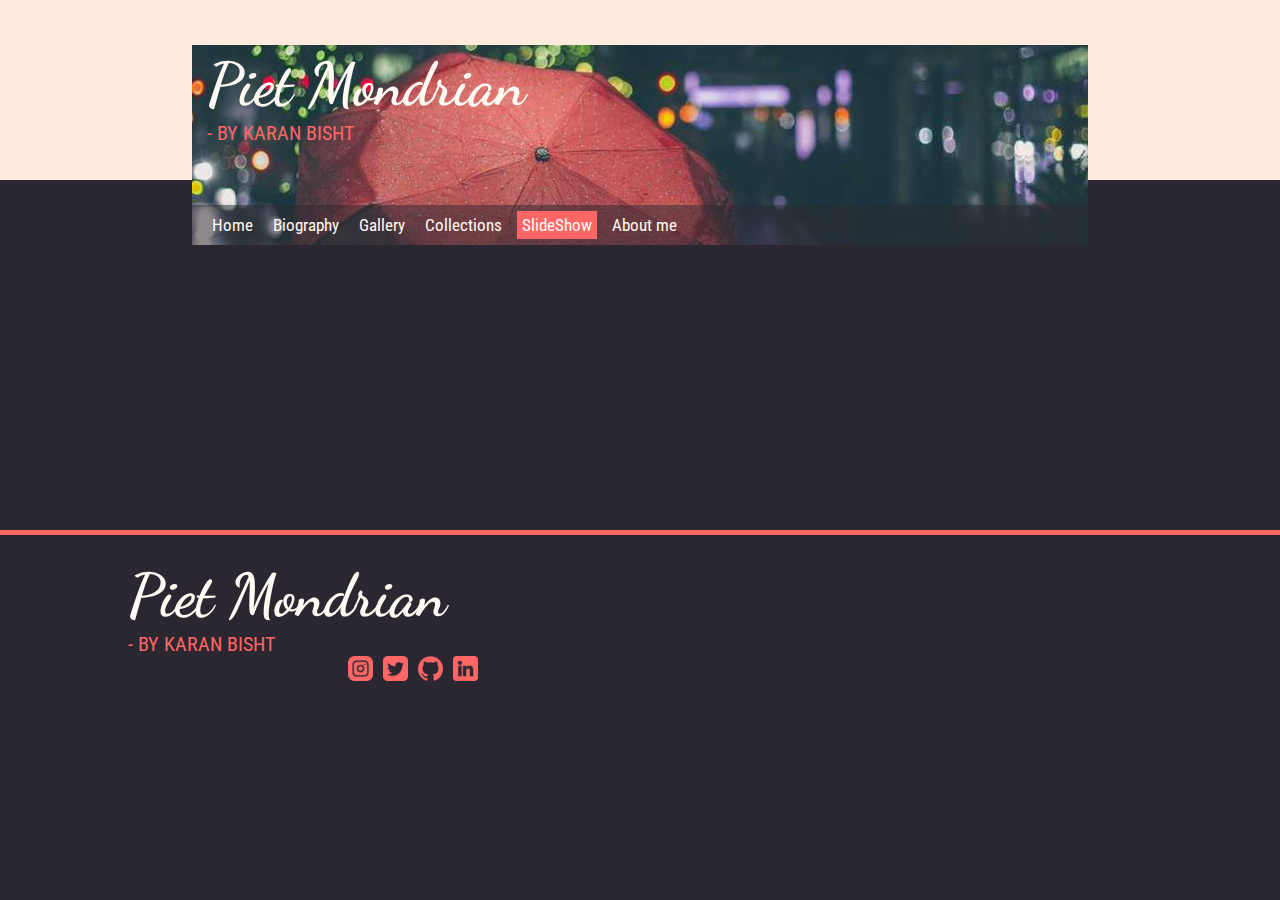
<file: slideshow.html>
<!DOCTYPE html>
<html lang="en">
<head>
    <meta charset="UTF-8">
    <meta name="viewport" content="width=device-width, initial-scale=1.0">
    <title>Piet Mondrian - Slideshow</title>

    <link rel="preconnect" href="https://fonts.googleapis.com">
    <link rel="preconnect" href="https://fonts.gstatic.com" crossorigin>
    <link href="https://fonts.googleapis.com/css2?family=Dancing+Script:wght@600&display=swap" rel="stylesheet">

    <link rel="preconnect" href="https://fonts.googleapis.com">
    <link rel="preconnect" href="https://fonts.gstatic.com" crossorigin>
    <link href="https://fonts.googleapis.com/css2?family=Roboto+Condensed:wght@300&display=swap" rel="stylesheet">
    
    <link rel="stylesheet" href="./assets/css/style.css">
</head>
<body>
    <header></header>
    <div class="heading">
        <img src="./assets/images/0.jpg" alt="">
        <h2>Piet Mondrian</h2>
        <p>- BY KARAN BISHT</p>
        <div class="navigation">
            <a href="./index.html" style="margin-left: 15px;">Home</a>
            <a href="./biography.html">Biography</a>
            <a href="./gallery.html">Gallery</a>
            <a href="./collections.html">Collections</a>
            <a href="./slideshow.html" style="background-color: #FF6666;">SlideShow</a>
            <a href="./about_me.html">About me</a>
        </div>
    </div>
    <div class="flex_centre">
        <div class="main">
        
        </div>

    </div>

    <footer>
        <h3></h3>
        <div class="contact">
            <h2>Piet Mondrian</h2>
            <p>- BY KARAN BISHT</p>
            <div class="links">
                <a href="https://instagram.com/karan_b1603" target="_blank">
                  <img src="./assets/images/instagram.png" width="25px"></a>
                <a href="https://twitter.com/karan_b1603" target="_blank">
                  <img src="./assets/images/twitter.png" width="25px"></a>
                <a href="https://github.com/Karan-Bisht16" target="_blank">
                  <img src="./assets/images/github.png" width="25px"></a>
                <a href="https://www.linkedin.com/in/karan-bisht-583918254/" target="_blank">
                  <img src="./assets/images/linkedin.png" width="25px"></a>
            </div>
        </div>
    </footer>
</body>
</html>
</file>
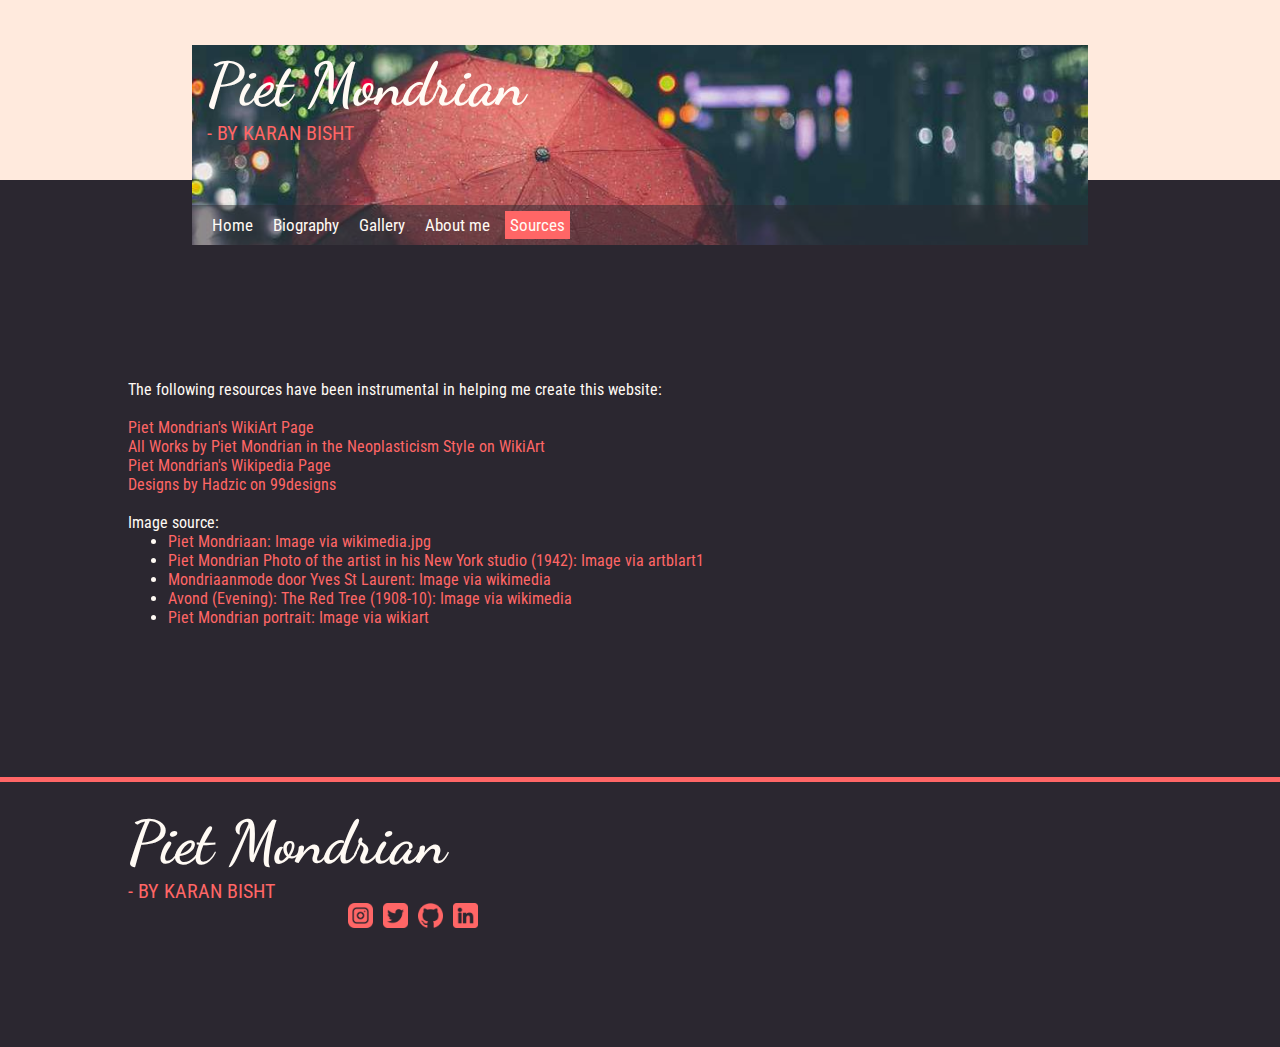
<file: sources.html>
<!DOCTYPE html>
<html lang="en">

<head>
    <meta charset="UTF-8">
    <meta name="viewport" content="width=device-width, initial-scale=1.0">
    <title>Sources</title>

    <link rel="preconnect" href="https://fonts.googleapis.com">
    <link rel="preconnect" href="https://fonts.gstatic.com" crossorigin>
    <link href="https://fonts.googleapis.com/css2?family=Dancing+Script:wght@600&display=swap" rel="stylesheet">

    <link rel="preconnect" href="https://fonts.googleapis.com">
    <link rel="preconnect" href="https://fonts.gstatic.com" crossorigin>
    <link href="https://fonts.googleapis.com/css2?family=Roboto+Condensed:wght@300&display=swap" rel="stylesheet">

    <link rel="apple-touch-icon" sizes="180x180" href="./assets/favicon/apple-touch-icon.png">
    <link rel="icon" type="image/png" sizes="32x32" href="./assets/favicon/favicon-32x32.png">
    <link rel="icon" type="image/png" sizes="16x16" href="./assets/favicon/favicon-16x16.png">
    <link rel="manifest" href="./assets/favicon/site.webmanifest">

    <link rel="stylesheet" href="./assets/css/style.css">

    <style>
        p,
        li {
            font-family: 'Roboto Condensed', sans-serif;
            text-align: justify;
            color: #FFFAF4;
        }

        p>a,
        li>a {
            text-decoration: none;
            color: #FF6666;
            margin: 2px 0 0 0;
        }

        p>a:hover,
        li>a:hover {
            text-decoration: underline;
        }

        @media (max-width: 600px) {
            .main>ul {
                padding-left: 10px;
            }
        }
    </style>
</head>

<body>
    <header></header>
    <div class="heading">
        <img src="./assets/images/0.jpg" alt="">
        <h2>Piet Mondrian</h2>
        <p>- BY KARAN BISHT</p>
        <div class="navigation">
            <a href="./index.html" style="margin-left: 15px;">Home</a>
            <a href="./biography.html">Biography</a>
            <a href="./gallery.html">Gallery</a>
            <a href="./about_me.html">About me</a>
            <a href="./sources.html" style="background-color: #FF6666;">Sources</a>
        </div>
    </div>
    <div class="flex_centre">
        <div class="main">
            <p>
                The following resources have been instrumental in helping me create this website:
                <br><br>
                <a href="https://www.wikiart.org/en/piet-mondrian" target="_blank">Piet Mondrian's WikiArt Page</a>
                <br>
                <a href="https://www.wikiart.org/en/piet-mondrian/all-works#!#filterName:Style_neoplasticism,resultType:masonry"
                    target="_blank">All Works by Piet Mondrian in the Neoplasticism Style on WikiArt</a>
                <br>
                <a href="https://en.wikipedia.org/wiki/Piet_Mondrian" target="_blank">Piet Mondrian's Wikipedia Page</a>
                <br>
                <a href="https://99designs.com/profiles/hadzic/designs/1582680" target="_blank">Designs by Hadzic on
                    99designs</a>
                <br><br>

                Image source:
                <br>
            <ul>
                <li>
                    <a href="https://upload.wikimedia.org/wikipedia/commons/8/83/Piet_Mondriaan.jpg" target="_blank">
                        Piet Mondriaan: Image via wikimedia.jpg
                    </a>
                </li>
                <li>
                    <a href="https://d16kd6gzalkogb.cloudfront.net/artist_images/Piet-Mondrian-Photo-of-the-artist-in-his-New-York-studio-1942-Image-via-artblart1.jpg"
                        target="_blank">
                        Piet Mondrian Photo of the artist in his New York studio (1942): Image via artblart1</a>
                </li>
                <li>
                    <a href="https://upload.wikimedia.org/wikipedia/commons/thumb/0/0f/Mondriaanmode_door_Yves_St_Laurent_%281966%29.jpg/1024px-Mondriaanmode_door_Yves_St_Laurent_%281966%29.jpg"
                        target="_blank">
                        Mondriaanmode door Yves St Laurent: Image via wikimedia</a>
                </li>
                <li>
                    <a href="https://upload.wikimedia.org/wikipedia/commons/thumb/6/64/Piet_Mondrian%2C_1908-10%2C_Evening%3B_Red_Tree_%28Avond%3B_De_rode_boom%29%2C_oil_on_canvas%2C_70_x_99_cm%2C_Gemeentemuseum_Den_Haag.jpg/1280px-Piet_Mondrian%2C_1908-10%2C_Evening%3B_Red_Tree_%28Avond%3B_De_rode_boom%29%2C_oil_on_canvas%2C_70_x_99_cm%2C_Gemeentemuseum_Den_Haag.jpg"
                        target="_blank">
                        Avond (Evening): The Red Tree (1908-10): Image via wikimedia</a>
                </li>
                <li>
                    <a href="https://uploads5.wikiart.org/images/piet-mondrian.jpg!Portrait.jpg" target="_blank">
                        Piet Mondrian portrait: Image via wikiart</a>
                </li>
            </ul>
            </p>
        </div>
    </div>

    <footer>
        <h3></h3>
        <div class="contact">
            <h2>Piet Mondrian</h2>
            <p>- BY KARAN BISHT</p>
            <div class="links">
                <a href="https://instagram.com/karan_b1603" target="_blank">
                    <img src="./assets/images/instagram.png" width="25px"></a>
                <a href="https://twitter.com/karan_b1603" target="_blank">
                    <img src="./assets/images/twitter.png" width="25px"></a>
                <a href="https://github.com/Karan-Bisht16" target="_blank">
                    <img src="./assets/images/github.png" width="25px"></a>
                <a href="https://www.linkedin.com/in/karan-bisht-583918254/" target="_blank">
                    <img src="./assets/images/linkedin.png" width="25px"></a>
            </div>
        </div>
    </footer>
</body>

</html>
</file>
<file: assets/css/style.css>
* {
    margin: 0;
    background-color: #2B2730;
}

header {
    background-color: #FFEADD;
    height: 20vh;
    width: 100%;
}

.heading {
    width: 70%;
    height: 200px;
    margin: 0 auto;
    position: relative;
    top: -15vh;
}

.heading>img {
    width: 100%;
    height: inherit;
    object-fit: cover;
}

.heading>h2,
.heading>p {
    position: relative;
    top: -200px;
    margin-left: 15px;
    background-color: transparent;
}

.heading>h2,
.contact>h2 {
    color: #FFFAF4;
    font-size: 60px;
    font-family: 'Dancing Script', cursive;
}

.heading>p {
    color: #FF6666;
    font-size: 20px;
    font-family: 'Roboto Condensed', sans-serif;
}

.navigation {
    display: flex;
    flex-flow: row wrap;
    gap: 10px;
    width: 100%;
    height: 40px;
    background-color: #2B273080;
    position: absolute;
    top: 160px;
    align-content: center;
}

.navigation>a {
    text-decoration: none;
    color: #FFFAF4;
    font-size: 17px;
    font-family: 'Roboto Condensed', sans-serif;
    padding: 4px 5px;
    background-color: transparent;
}

.navigation>a:hover {
    background-color: #FF6666;
    padding: 3px 5px;
}

.hidden {
    display: none;
    pointer-events: none;
}

footer {
    background-color: #2B2730;
    height: 30vh;
    width: 100%;
}

footer>h3 {
    width: 100%;
    height: 5px;
    background-color: #FF6666;
}

.contact {
    position: relative;
    left: 10%;
    width: 350px;
    margin-top: 25px;
}

.contact>p {
    color: #FF6666;
    font-size: 20px;
    font-family: 'Roboto Condensed', sans-serif;
    text-align: start;
}

.links {
    display: flex;
    flex-flow: row wrap;
    gap: 10px;
    justify-content: flex-end;
}

.flex_centre {
    display: flex;
    flex-flow: column nowrap;
    justify-content: center;
    gap: 40px;
    width: 80%;
    margin: 0 auto 150px auto;
}

.peach {
    background-color: #FF6666;
    color: #FFFAF4;
}

.white {
    background-color: #F0F1EC;
}

.red {
    background-color: #E72F24;
}

.yellow {
    background-color: #F9D01E
}

.gray {
    background-color: #232629
}

.blue {
    background-color: #004592
}

.dark_yellow {
    background-color: #c99004;
}

.yellowish_gray {
    background-color: #9f9d77;
}

.silver {
    background-color: #b7bacd;
}

.black {
    background-color: black;
}

.orange {
    background-color: #e8561c;
}

.cream {
    background-color: #f5e9bf;
}

.ash {
    background-color: #d4dae1;
}

.violet {
    background-color: #4b3c7d;
}

.magenta {
    background-color: #d80638;
}

.pale {
    background-color: #eadd76;
}

.sky_blue {
    background-color: #4998c2;
}

.marine {
    background-color: #043654;
}

.royal {
    background-color: #0d2289;
}

.tangerine {
    background-color: #fcc803;
}

@media (max-width: 600px) {
    .heading {
        width: 90%;
    }

    .heading>h2,
    .contact>h2 {
        font-size: 40px;
    }

    .heading>p {
        font-size: 16px;
        float: right;
        margin: 0 15px 0 0;
        /* font-weight: bold; */
        /* text-shadow: -1px -1px 0 #d28181, 1px -1px 0 #d28181, -1px 1px 0 #d28181, 1px 1px 0 #d28181; */
    }

    a[href="./index.html"] {
        margin-left: 0px !important;
    }

    .navigation>a[href="./biography.html"] {
        display: none;
    }

    .navigation {
        gap: 7.5px;
        justify-content: center;
    }

    .contact {
        width: auto;
        position: static;
        padding-left: 10px;
    }

    .contact>* {
        width: 80%;
    }

    .flex_centre {
        /* flex-flow: row nowrap; */
        /* flex-direction: row; */
        display: inline-block;
        width: 100%;
        margin: 0;
        /* margin-bottom: 50px; */
        position: relative;
        top: -135px;
        /* padding: 0 10px; */
        /* gap: 100px; */
    }

    .main {
        display: flex !important;
        gap: 0px;
        flex-direction: column;
        width: 90%;
        align-items: center;
        margin: 0 auto;
    }

    .main>.text {
        width: 100%;
        /* padding: 0 10px; */
    }

    .main>img {
        /* max-width: 100%; */
        width: 200px !important;
    }

    .button_biography {
        position: relative;
        top: 50px;
    }
}
</file>
<file: assets/css/artwork.css>
.case{
  display: grid;
  gap: 8.6px;
  width: 600px;
  height: 600px;
  margin: 0 auto;
  background-color: black;
}
/*
3.  Composition with Gray and Light Brown [Date: 1918]
*/
.artwork_3{
  grid-template-rows: 1fr 1fr 1fr 1fr 1fr 1fr 1fr 1fr 1fr 1fr 1fr 1fr 1fr 1fr 1fr 1fr;
  grid-template-columns: 1fr 1fr 1fr 1fr 1fr 1fr 1fr 1fr 1fr 1fr 1fr 1fr 1fr 1fr 1fr 1fr;
  width: 367.7px;
}
.third_item1{grid-area: 1 / 1 / 5 / 2;}
.third_item2{grid-area: 1 / 2 / 2 / 3;}
.third_item3{grid-area: 1 / 3 / 2 / 7;}
.third_item4{grid-area: 1 / 7 / 2 / 15;}
.third_item5{grid-area: 1 / 15 / 3 / 17;}
.third_item6{grid-area: 2 / 2 / 5 / 4;}
.third_item7{grid-area: 2 / 4 / 4 / 7;}
.third_item8{grid-area: 2 / 7 / 3 / 10;}
.third_item9{grid-area: 2 / 10 / 5 / 12;}
.third_item10{grid-area: 2 / 12 / 3 / 14;}
.third_item11{grid-area: 2 / 14 / 3 / 15;}
.third_item12{grid-area: 4 / 4 / 6 / 6;}
.third_item13{grid-area: 4 / 6 / 5 / 7;}
.third_item14{grid-area: 3 / 7 / 5 / 10;}
.third_item15{grid-area: 3 / 12 / 6 / 14;}
.third_item16{grid-area: 3 / 14 / 6 / 16;}
.third_item17{grid-area: 3 / 16 / 8 / 17;}
.third_item18{grid-area: 5 / 1 / 7 / 3;}
.third_item19{grid-area: 5 / 3 / 7 / 4;}
.third_item20{grid-area: 6 / 4 / 7 / 6;}
.third_item21{grid-area: 5 / 6 / 7 / 8;}
.third_item22{grid-area: 5 / 8 / 7 / 11;}
.third_item23{grid-area: 5 / 11 / 6 / 12;}
.third_item24{grid-area: 6 / 11 / 7 / 13;}
.third_item25{grid-area: 6 / 13 / 8 / 16;}
.third_item26{grid-area: 7 / 1 / 14 / 2;}
.third_item27{grid-area: 7 / 2 / 9 / 7;}
.third_item28{grid-area: 7 / 7 / 11 / 9;}
.third_item29{grid-area: 7 / 9 / 10 / 11;}
.third_item30{grid-area: 7 / 11 / 8 / 13;}
.third_item31{grid-area: 8 / 11 / 10 / 14;}
.third_item32{grid-area: 8 / 14 / 10 / 16;}
.third_item33{grid-area: 8 / 16 / 10 / 17;}
.third_item34{grid-area: 9 / 2 / 13 / 3;}
.third_item35{grid-area: 9 / 3 / 11 / 5;}
.third_item36{grid-area: 9 / 5 / 11 / 7;}
.third_item37{grid-area: 10 / 9 / 11 / 11;}
.third_item38{grid-area: 10 / 11 / 12 / 14;}
.third_item39{grid-area: 10 / 14 / 12 / 15;}
.third_item40{grid-area: 10 / 15 / 13 / 17;}
.third_item41{grid-area: 11 / 3 / 13 / 5;}
.third_item42{grid-area: 11 / 5 / 13 / 8;}
.third_item43{grid-area: 11 / 8 / 12 / 11;}
.third_item44{grid-area: 12 / 8 / 16 / 10;}
.third_item45{grid-area: 12 / 10 / 14 / 12;}
.third_item46{grid-area: 12 / 12 / 13 / 15;}
.third_item47{grid-area: 13 / 2 / 14 / 4;}
.third_item48{grid-area: 13 / 4 / 14 / 5;}
.third_item49{grid-area: 13 / 5 / 14 / 6;}
.third_item50{grid-area: 13 / 6 / 15 / 8;}
.third_item51{grid-area: 13 / 12 / 15 / 13;}
.third_item52{grid-area: 13 / 13 / 15 / 15;}
.third_item53{grid-area: 13 / 15 / 15 / 16;}
.third_item54{grid-area: 13 / 16 / 15 / 17;}
.third_item55{grid-area: 14 / 1 / 16 / 4;}
.third_item56{grid-area: 14 / 4 / 15 / 6;}
.third_item57{grid-area: 14 / 10 / 15 / 12;}
.third_item58{grid-area: 15 / 4 / 17 / 6;}
.third_item59{grid-area: 15 / 6 / 16 / 8;}
.third_item60{grid-area: 15 / 10 / 16 / 15;}
.third_item61{grid-area: 15 / 15 / 16 / 17;}
.third_item62{grid-area: 16 / 1 / 17 / 2;}
.third_item63{grid-area: 16 / 2 / 17 / 4;}
.third_item64{grid-area: 16 / 6 / 17 / 10;}
.third_item65{grid-area: 16 / 10 / 17 / 12;}
.third_item66{grid-area: 16 / 12 / 17 / 15;}
.third_item67{grid-area: 16 / 15 / 17 / 17;}
/*
7.  Composition with Large Red Plane, Yellow, Black, Gray and Blue [Date: 1921]
*/
.artwork_7{
  grid-template-rows: 2.4fr 7.0fr 9.0fr 2.2fr 2.5fr 1.5fr 1fr;
  grid-template-columns: 1fr 1fr 1fr 1.6fr 1.2fr 1.2fr 0.235fr;
  gap: 12px;
}
.seventh_item1{grid-area: 1 / 1 / 2 / 3;}
.seventh_item2{grid-area: 1 / 3 / 2 / 5;}
.seventh_item3{grid-area: 1 / 5 / 2 / 7;}
.seventh_item4{grid-area: 1 / 7 / 5 / 8;}
.seventh_item5{grid-area: 2 / 1 / 3 / 2;}
.seventh_item6{grid-area: 2 / 2 / 4 / 5;}
.seventh_item7{grid-area: 2 / 5 / 3 / 7;}
.seventh_item8{grid-area: 3 / 1 / 5 / 2;}
.seventh_item9{grid-area: 3 / 5 / 4 / 6;}
.seventh_item10{grid-area: 3 / 6 / 4 / 7;}
.seventh_item11{grid-area: 4 / 2 / 6 / 4;}
.seventh_item12{grid-area: 4 / 4 / 5 / 5;}
.seventh_item13{grid-area: 4 / 5 / 5 / 7;}
.seventh_item14{grid-area: 5 / 1 / 8 / 2;}
.seventh_item15{grid-area: 5 / 4 / 6 / 5;}
.seventh_item16{grid-area: 5 / 5 / 7 / 7;}
.seventh_item17{grid-area: 5 / 7 / 8 / 8;}
.seventh_item18{grid-area: 6 / 2 / 8 / 4;}
.seventh_item19{grid-area: 6 / 4 / 7 / 5;}
.seventh_item20{grid-area: 7 / 4 / 8 / 7;}
/*
8.  8. Tableau I, 1921
*/
.artwork_8{
  grid-template-rows: 1.8fr 6.24fr 3.12fr 1fr 3.12fr 3.12fr 0.09fr;
  grid-template-columns: 2.5fr 6.1fr 18.3fr 4.6fr 1fr; 
  width: 370.7px;
}
.eighth_item1{grid-area: 1 / 1 / 2 / 3;}
.eighth_item2{grid-area: 1 / 3 / 3 / 6;}
.eighth_item3{grid-area: 2 / 1 / 4 / 3;}
.eighth_item4{grid-area: 3 / 3 / 4 / 5;}
.eighth_item5{grid-area: 3 / 5 / 6 / 6;}
.eighth_item6{grid-area: 4 / 1 / 5 / 2;}
.eighth_item7{grid-area: 4 / 2 / 8 / 3;}
.eighth_item8{grid-area: 4 / 3 / 6 / 5;}
.eighth_item9{grid-area: 5 / 1 / 8 / 2;}
.eighth_item10{grid-area: 6 / 3 / 7 / 4;}
.eighth_item11{grid-area: 6 / 4 / 7 / 6;}                      
/*
9.  Tableau 3 with Orange -Red, Yellow, Black, Blue and Gray, 1921
*/
.artwork_9{
  grid-template-rows: 1.5fr 8.375fr 6.125fr 1.75fr 1fr;
  grid-template-columns: 1fr 4.5fr 3fr 1.5fr;
  gap: 12px;
  width: 476.25px;
}
.nineth_artwork1{grid-area: 1 / 1 / 2 / 3;}
.nineth_artwork2{grid-area: 1 / 3 / 3 / 4;}
.nineth_artwork3{grid-area: 1 / 4 / 3 / 5;}
.nineth_artwork4{grid-area: 2 / 1 / 3 / 3;}
.nineth_artwork5{grid-area: 3 / 1 / 5 / 2;}
.nineth_artwork6{grid-area: 3 / 2 / 5 / 3;}
.nineth_artwork7{grid-area: 3 / 3 / 4 / 4;}
.nineth_artwork8{grid-area: 3 / 4 / 4 / 5;}
.nineth_artwork9{grid-area: 5 / 1 / 6 / 3;}
.nineth_artwork10{grid-area: 4 / 3 / 6 / 5;}

/*
10. Composition with Red, Yellow and Blue, 1922
*/ 
.artwork_10{
  grid-template-rows: 1fr 20fr 6fr 1fr; 
  grid-template-columns: 4.5fr 9.2fr 7.7fr 1fr;
  gap: 12px;
}
.tenth_item1{grid-area: 1 / 1 / 3 / 2;}
.tenth_item2{grid-area: 1 / 2 / 2 / 3;}
.tenth_item3{grid-area: 1 / 3 / 2 / 4;}
.tenth_item4{grid-area: 1 / 4 / 5 / 5;}
.tenth_item5{grid-area: 2 / 2 / 5 / 4;}
.tenth_item6{grid-area: 3 / 1 / 4 / 2;}
.tenth_item7{grid-area: 4 / 1 / 5 / 2;}  
/*
11. Composition 2, 1922
*/
.artwork_11{
  grid-template-rows: 2.52fr 5.05fr 6.3fr 10.85fr 5.56fr 1fr;
  grid-template-columns: 1fr 6fr 6fr 3fr;
  gap: 12px;
  width: 578.57px;
}
.eleventh_item1{grid-area: 1 / 1 / 2 / 3;}
.eleventh_item2{grid-area: 1 / 3 / 2 / 4;}
.eleventh_item3{grid-area: 1 / 4 / 3 / 5;}
.eleventh_item4{grid-area: 2 / 1 / 4 / 2;}
.eleventh_item5{grid-area: 2 / 2 / 5 / 4;}
.eleventh_item6{grid-area: 3 / 4 / 6 / 5;}
.eleventh_item7{grid-area: 4 / 1 / 5 / 2;}
.eleventh_item8{grid-area: 5 / 1 / 7 / 4;}
.eleventh_item9{grid-area: 6 / 4 / 7 / 5;}
/*
12. Composition A, 1923
*/
.artwork_12{
  grid-template-rows: 1fr 2fr 1.5fr 4.86fr 4.3fr 4.3fr 1.5fr 1.5fr 1.25fr;
  grid-template-columns: 1fr 2.94fr 4fr 5.62fr 5.62fr 0.94fr 0.75fr;
}
.twelveth_item1{grid-area: 1 / 1 / 4 / 2;}
.twelveth_item2{grid-area: 1 / 2 / 2 / 4;}
.twelveth_item3{grid-area: 1 / 4 / 3 / 5;}
.twelveth_item4{grid-area: 1 / 5 / 3 / 6;}
.twelveth_item5{grid-area: 1 / 6 / 4 / 8;}
.twelveth_item6{grid-area: 2 / 2 / 4 / 3;}
.twelveth_item7{grid-area: 2 / 3 / 4 / 4;}
.twelveth_item8{grid-area: 3 / 4 / 4 / 5;}
.twelveth_item9{grid-area: 3 / 5 / 4 / 6;}
.twelveth_item10{grid-area: 4 / 1 / 6 / 2;}
.twelveth_item11{grid-area: 4 / 2 / 5 / 4;}
.twelveth_item12{grid-area: 4 / 4 / 5 / 5;}
.twelveth_item13{grid-area: 4 / 5 / 5 / 6;}
.twelveth_item14{grid-area: 4 / 6 / 7 / 7;}
.twelveth_item15{grid-area: 4 / 7 / 7 / 7;}
.twelveth_item16{grid-area: 5 / 2 / 6 / 4;}
.twelveth_item17{grid-area: 5 / 4 / 6 / 5;}
.twelveth_item18{grid-area: 5 / 5 / 7 / 6;}
.twelveth_item19{grid-area: 6 / 1 / 8 / 3;}
.twelveth_item20{grid-area: 6 / 3 / 9 / 4;}
.twelveth_item21{grid-area: 6 / 4 / 7 / 5;}
.twelveth_item22{grid-area: 7 / 4 / 9 / 5;}
.twelveth_item23{grid-area: 7 / 5 / 9 / 6;}
.twelveth_item24{grid-area: 7 / 6 / 10 / 8;}
.twelveth_item25{grid-area: 8 / 1 / 10 / 3;}
.twelveth_item26{grid-area: 9 / 3 / 10 / 5;}
.twelveth_item27{grid-area: 9 / 5 / 10 / 6;}
/*
13. Lozenge Composition with Red, Gray, Blue, Yellow, and Black, 1925
*/
.artwork_13{
  grid-template-rows: 2fr 1fr 2.5fr 2fr 1fr 1.5fr;
  grid-template-columns: 1fr 2.75fr 4fr 2.65fr;
  gap: 12px;
}
.white_background{
  width: inherit;
  height: inherit;
  background-color: transparent;
  position: absolute;
}
.triangle{
  height: 0px;
  width: 0px;
  border-left: 214.13px solid transparent;
  border-right: 214.13px solid transparent;
  border-bottom: 214.13px solid white;
  background-color: transparent;
  position: absolute;
}
.thirteen_item1{grid-area: 1 / 1 / 3 / 3;}
.thirteen_item2{grid-area: 1 / 3 / 2 / 4;}
.thirteen_item3{grid-area: 2 / 3 / 4 / 4;}
.thirteen_item4{grid-area: 1 / 4 / 4 / 5;}
.thirteen_item5{grid-area: 3 / 1 / 5 / 2;}
.thirteen_item6{grid-area: 3 / 2 / 5 / 3;}
.thirteen_item7{grid-area: 4 / 3 / 6 / 4;}
.thirteen_item8{grid-area: 4 / 4 / 7 / 5;}
.thirteen_item9{grid-area: 5 / 1 / 7 / 3;}
.thirteen_item10{
  top: -31px;
  left: -138px;
  transform: rotate(-45deg);
}
.thirteen_item11{
  top: -31px;
  left: 311.5px;
  transform: rotate(45deg);
}
.thirteen_item12{
  top: 418px;
  left: -138px ;
  transform: rotate(-135deg);
}
.thirteen_item13{
  top: 418px;
  left: 311.5px;
  transform: rotate(135deg);
}
/*
14. Lozenge Composition with Red, Black,Blue and Yellow, 1925
*/
.artwork_14{
  grid-template-rows: 6fr 12fr 3.3fr 2fr;
  grid-template-columns: 5.3fr 9.35fr 3.29fr 3.08fr; 
  gap: 14px;
}
.fourteen_item1{grid-area: 1 / 1 / 2 / 3;}
.fourteen_item2{grid-area: 1 / 3 / 2 / 5;}
.fourteen_item3{grid-area: 2 / 1 / 5 / 2;}
.fourteen_item4{grid-area: 2 / 2 / 3 / 3;}
.fourteen_item5{grid-area: 2 / 3 / 3 / 4;}
.fourteen_item6{grid-area: 2 / 4 / 3 / 5;}
.fourteen_item7{grid-area: 3 / 2 / 4 / 3;}
.fourteen_item8{grid-area: 3 / 3 / 5 / 5;}
.fourteen_item9{grid-area: 4 / 2 / 5 / 3;}
/*
15. Composition No. III, with Red, Blue, Yellow, and Black [Date: 1929]
*/
.artwork_15{
  grid-template-rows: 20fr 5fr 7.5fr 1fr;
  grid-template-columns: 6fr 3.4fr 3fr 1fr; 
}
.fifteenth_item1{grid-area: 1 / 1 / 2 / 2;}
.fifteenth_item2{grid-area: 1 / 2 / 2 / 5;}
.fifteenth_item3{grid-area: 2 / 1 / 4 / 2;}
.fifteenth_item4{grid-area: 2 / 2 / 4 / 4;}
.fifteenth_item5{grid-area: 2 / 4 / 3 / 5;}
.fifteenth_item6{grid-area: 3 / 4 / 5 / 5;}
.fifteenth_item7{grid-area: 4 / 1 / 5 / 2;}
.fifteenth_item8{grid-area: 4 / 2 / 5 / 3;}
.fifteenth_item9{grid-area: 4 / 3 / 5 / 4;}
/*
16. Composition with yellow patch, 1930
*/
.artwork_16{
  grid-template-rows: 9.2fr 2fr 2.3fr 0.15fr;
  grid-template-columns: 8.1fr 6.05fr 1.1fr;
  gap: 12px;
}
.sixteenth_item1{grid-area: 1 / 1 / 2 / 2;}
.sixteenth_item2{grid-area: 1 / 2 / 2 / 4;}
.sixteenth_item3{grid-area: 2 / 1 / 5 / 2;}
.sixteenth_item4{grid-area: 2 / 2 / 4 / 3;}
.sixteenth_item5{grid-area: 2 / 3 / 3 / 4;}
.sixteenth_item6{grid-area: 3 / 3 / 5 / 4;}
.sixteenth_item7{grid-area: 4 / 2 / 5 / 3;}
/*
17. Composition with Red, Blue and Yellow, 1930
*/
.artwork_17{
  grid-template-rows: 5fr 6.4fr 2fr 2fr;
  grid-template-columns: 3.6fr 11.4fr 0.8fr;
  gap: 16px;
}
.seventeenth_item1{grid-area: 1 / 1 / 2 / 2;}
.seventeenth_item2{grid-area: 1 / 2 / 3 / 4;}
.seventeenth_item3{grid-area: 2 / 1 / 3 / 2;}
.seventeenth_item4{grid-area: 3 / 1 / 5 / 2;}
.seventeenth_item5{grid-area: 3 / 2 / 5 / 3;}
.seventeenth_item6{grid-area: 3 / 3 / 4 / 4;}
.seventeenth_item7{grid-area: 4 / 3 / 5 / 4;}
/*
18. Composition N. 1 with Red and Blue, 1931
*/
.artwork_18{
  grid-template-rows: 11.2fr 3.3fr 2.95fr 0.3fr;
  grid-template-columns: 8.2fr 8fr 2.2fr;
  gap: 16px;
}
.eighteen_item1{grid-area: 1 / 1 / 2 / 2;}
.eighteen_item2{grid-area: 1 / 2 / 2 / 4;}
.eighteen_item3{grid-area: 2 / 1 / 5 / 2;}
.eighteen_item4{grid-area: 2 / 2 / 4 / 3;}
.eighteen_item5{grid-area: 2 / 3 / 3 / 4;}
.eighteen_item6{grid-area: 3 / 3 / 5 / 4;}
.eighteen_item7{grid-area: 4 / 2 / 5 / 3;}
/*
19. Composition C (No.III) with Red, Yellow and Blue, 1935
*/
.artwork_19{
    grid-template-rows: 7.4fr 4fr 5.3fr 0.4fr;
    grid-template-columns: 1.8fr 6.25fr 5.7fr 4.3fr;
}
.nineteen_item1{grid-area: 1 / 1 / 2 / 3;}
.nineteen_item2{grid-area: 1 / 3 / 2 / 5;}
.nineteen_item3{grid-area: 2 / 1 / 3 / 3;}
.nineteen_item4{grid-area: 2 / 3 / 3 / 5;}
.nineteen_item5{grid-area: 3 / 1 / 5 / 2;}
.nineteen_item6{grid-area: 3 / 2 / 5 / 3;}
.nineteen_item7{grid-area: 3 / 3 / 4 / 4;}
.nineteen_item8{grid-area: 3 / 4 / 5 / 5;}
.nineteen_item9{grid-area: 4 / 3 / 5 / 4;}
/*
20. Vertical Composition with Blue and White, 1936
*/
.artwork_20{
    grid-template-rows: 1.4fr 12.8fr 4fr;
    grid-template-columns: 1.1fr 4fr 3.4fr;
    width: 280px;
}
.twenty_item1{grid-area: 1 / 1 / 4 / 2;}
.twenty_item2{grid-area: 1 / 2 / 4 / 3;}
.twenty_item3{grid-area: 1 / 3 / 2 / 4;}
.twenty_item4{grid-area: 2 / 3 / 3 / 4;}
.twenty_item5{grid-area: 3 / 3 / 4 / 4;}
/*
21. Composition III with Blue, Yellow and White, 1936
*/
.artwork_21{
    grid-template-rows: 1.6fr 4.2fr 10.05fr 1.8fr;
    grid-template-columns: 5.3fr 8.8fr;
    width: 480px;
    gap: 10px;
}
.twentyone_item1{grid-area: 1 / 1 / 2 / 2;}
.twentyone_item2{grid-area: 1 / 2 / 2 / 3;}
.twentyone_item3{grid-area: 2 / 1 / 3 / 2;}
.twentyone_item4{grid-area: 2 / 2 / 3 / 3;}
.twentyone_item5{grid-area: 3 / 1 / 4 / 2;}
.twentyone_item6{grid-area: 3 / 2 / 5 / 3;}
.twentyone_item7{grid-area: 4 / 1 / 5 / 2;}
</file>
